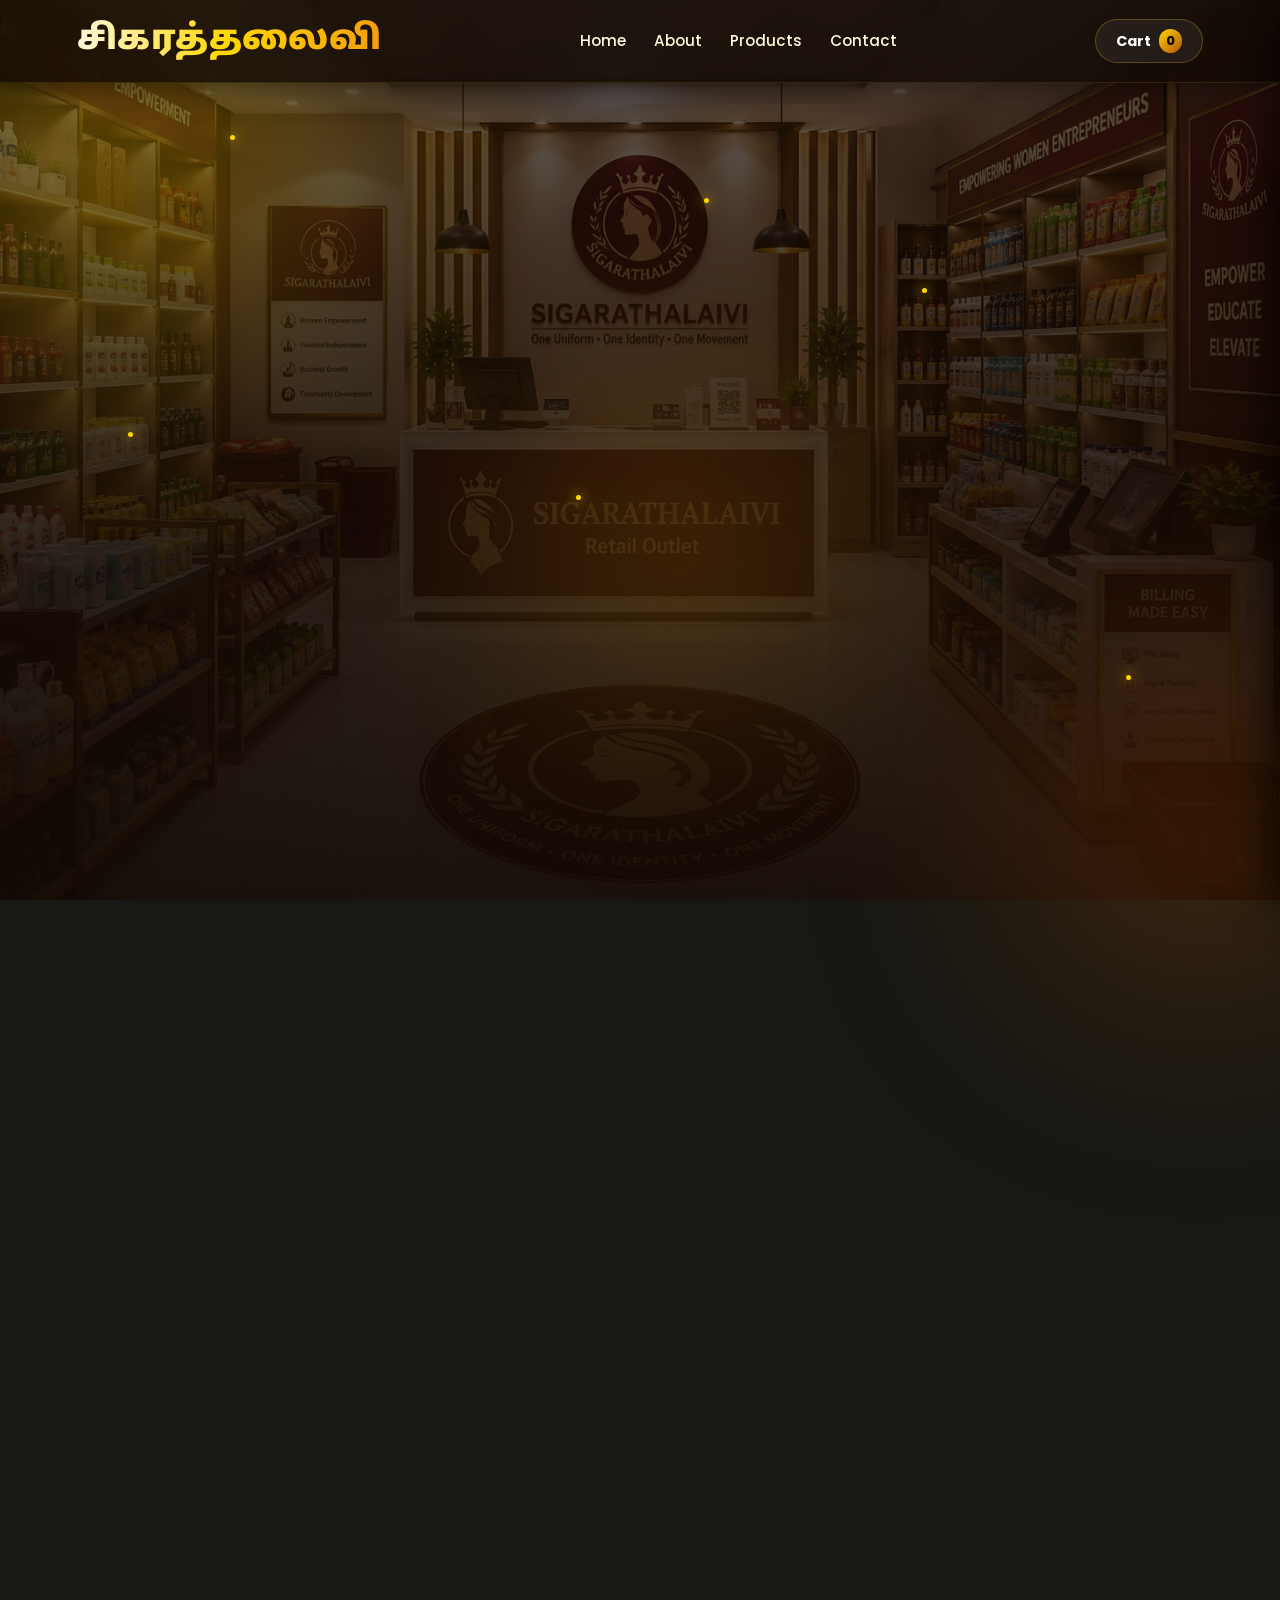
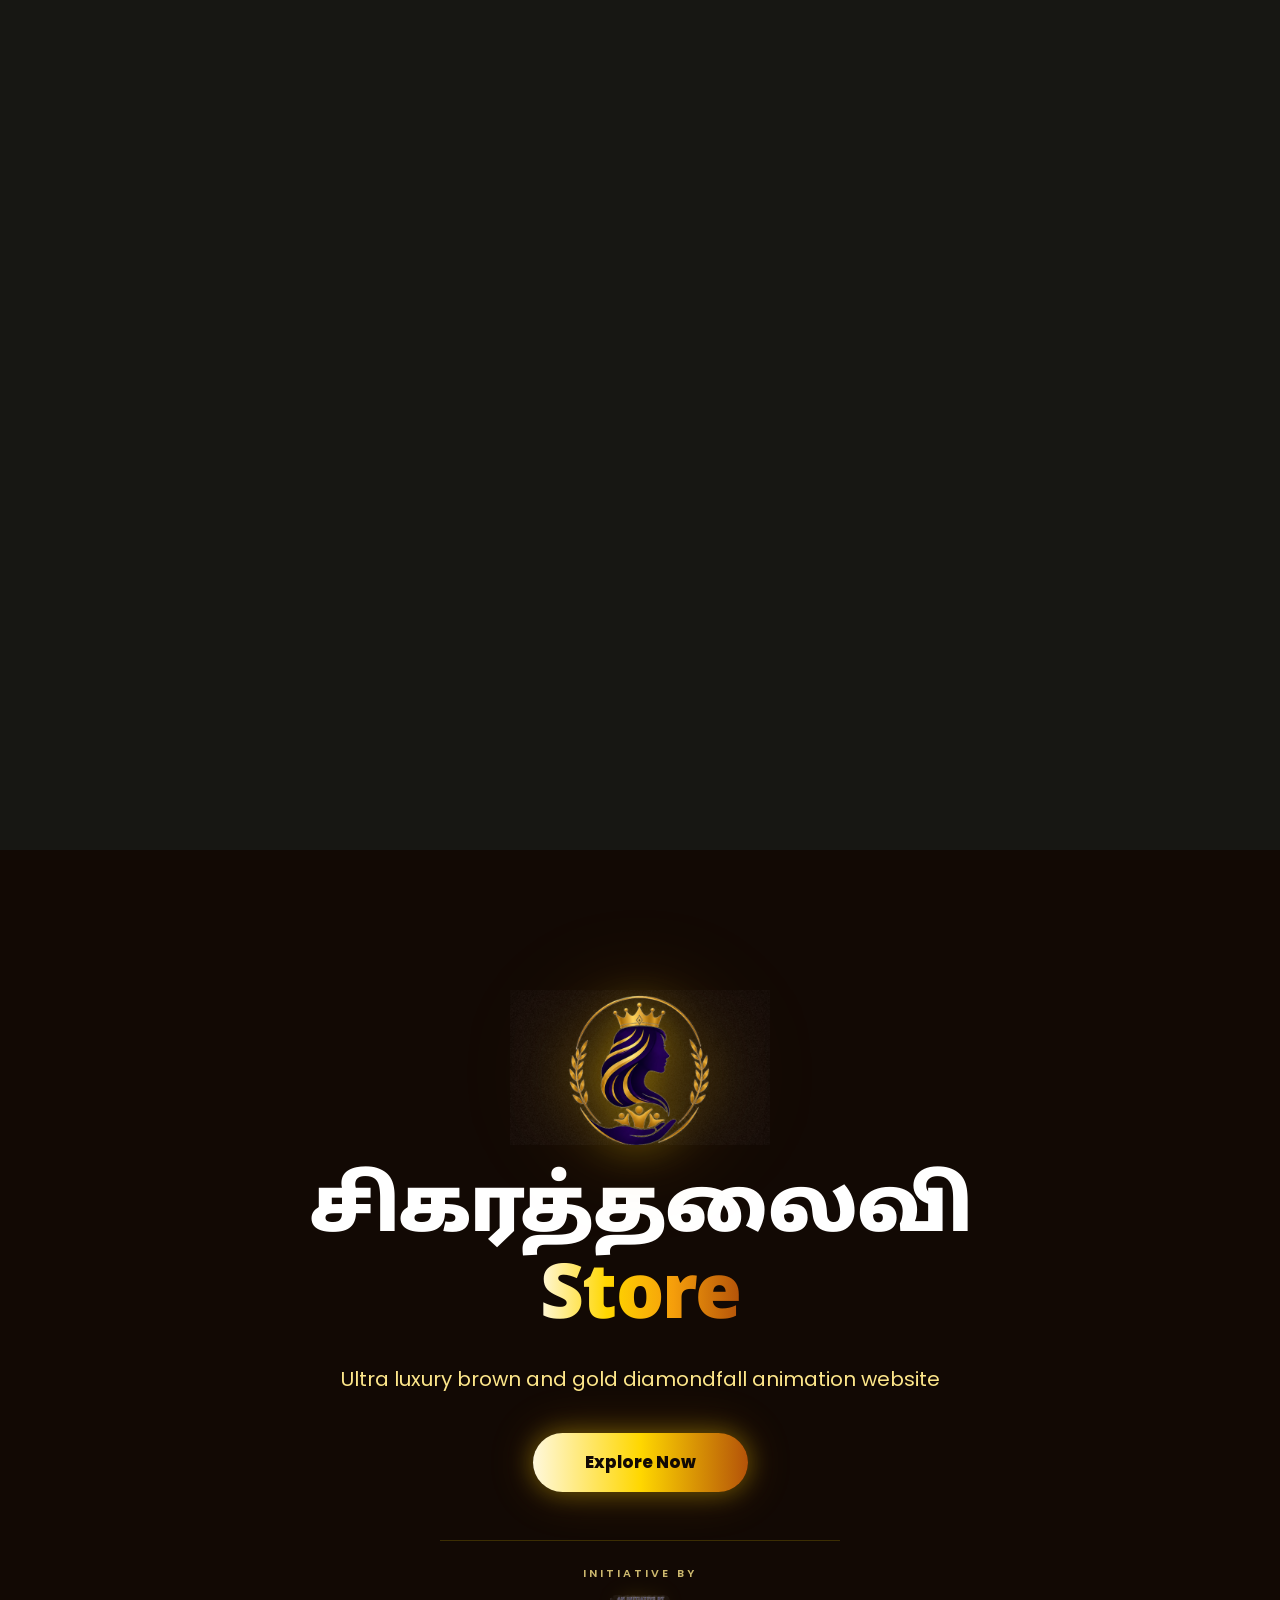
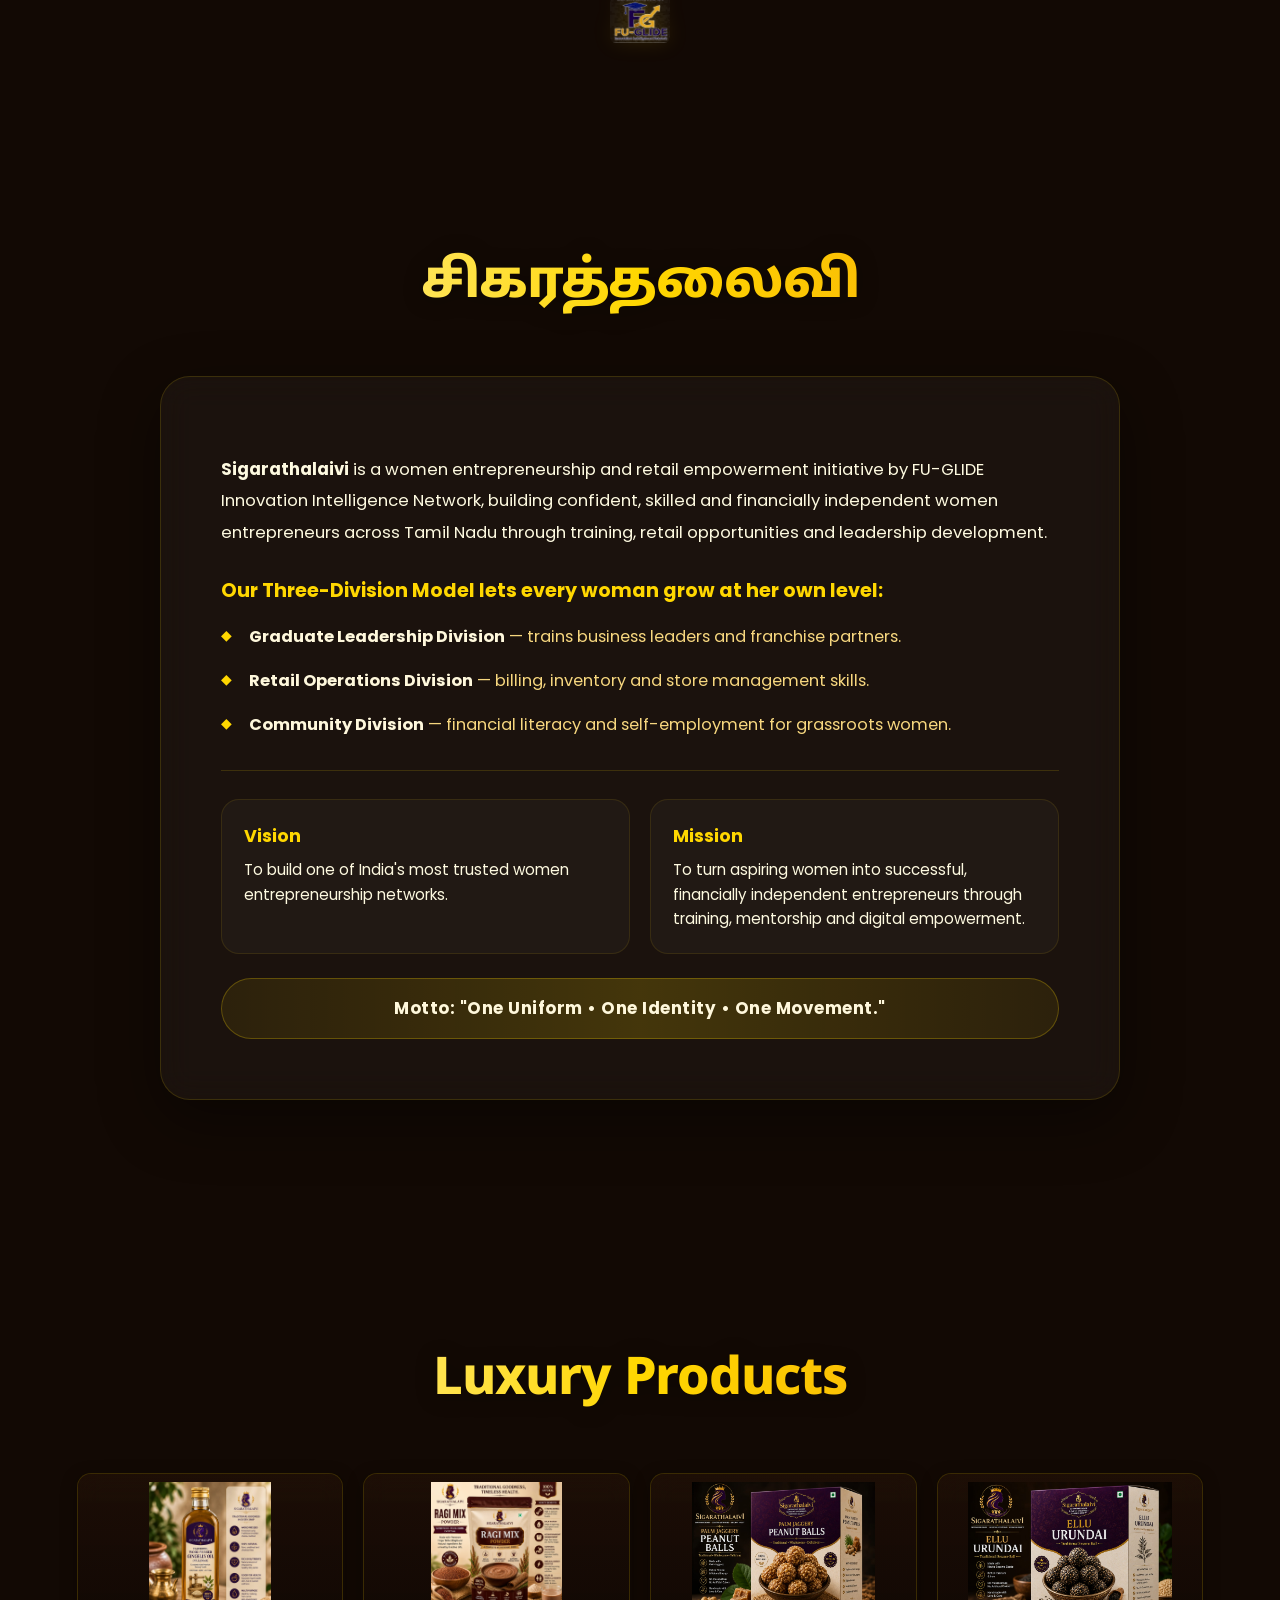
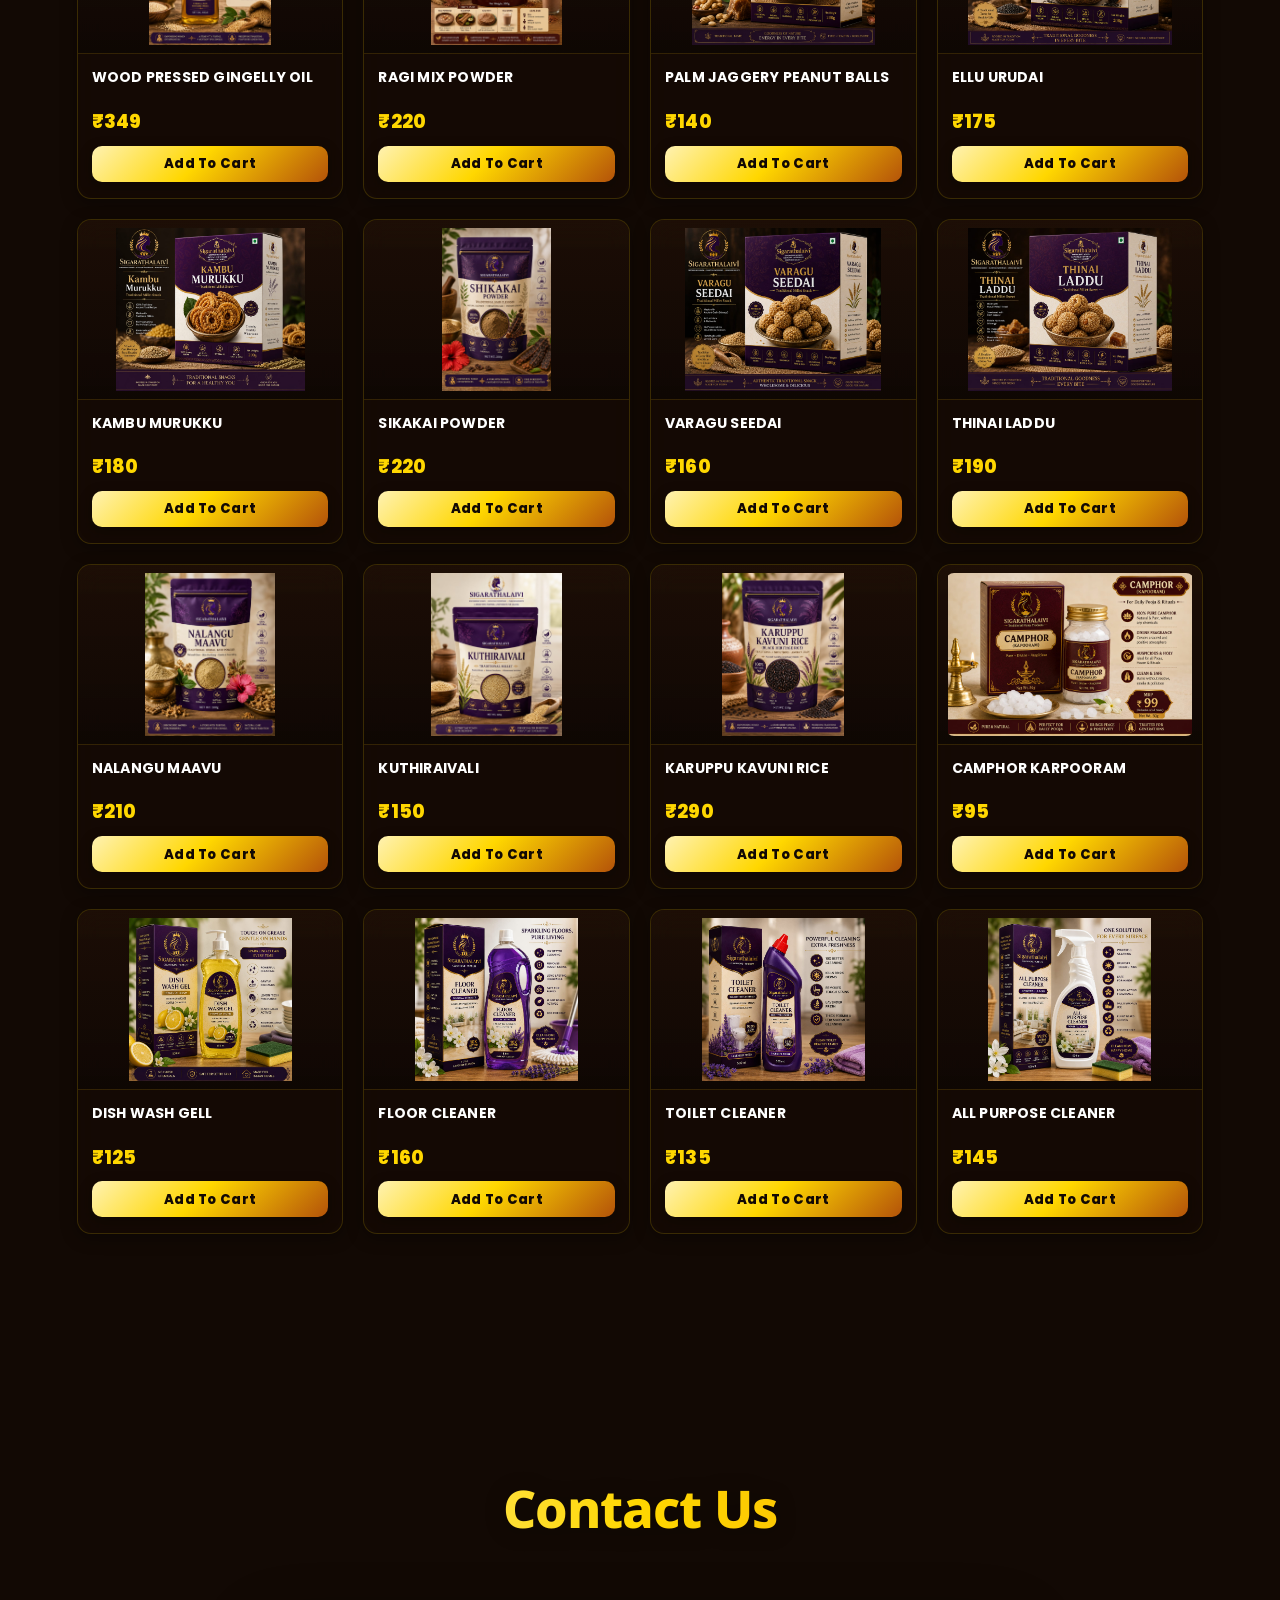
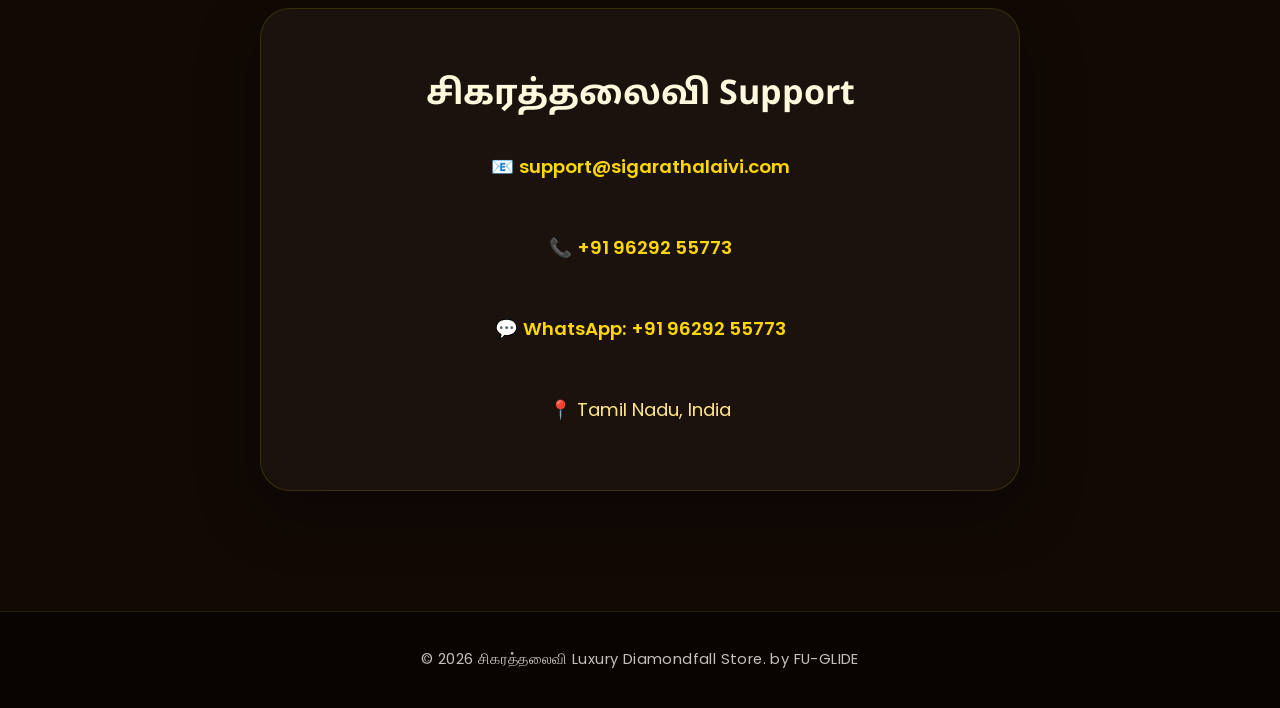
<file: index.html>
<!DOCTYPE html>
<html lang="en">
<head>
  <meta charset="UTF-8" />
  <meta name="viewport" content="width=device-width, initial-scale=1.0" />
  <meta name="theme-color" content="#120904" />
  <title>சிகரத்தலைவி — Luxury Diamondfall Store</title>

  <!-- Google Fonts for Luxury Diamondfall Store -->
  <link rel="preconnect" href="https://fonts.googleapis.com">
  <link rel="preconnect" href="https://fonts.gstatic.com" crossorigin>
  <link href="https://fonts.googleapis.com/css2?family=Noto+Sans+Tamil:wght@400;600;700;800;900&family=Poppins:wght@300;400;500;600;700;800;900&display=swap" rel="stylesheet">

  <style>
    /* =========================================================
       SHOP CUSTOMIZATION — update these variables first
       ========================================================= */
    :root {
      --shop-name: "SIGARATHALAIVI";
      --tagline: "A store with purpose. A movement for change.";
      --brand: #c9a227;
      --brand-dark: #3d1e6d;
      --ink: #24231f;
      --muted: #77756e;
      --paper: #f7f5f0;
      --surface: #ffffff;
      --dark: #171713;
      --hero-height: 450vh; /* Set to 400vh–500vh to tune scrub distance */
      --content-width: 1180px;
      --radius: 18px;
    }

    * { box-sizing: border-box; }
    html { scroll-behavior: smooth; }
    body {
      margin: 0;
      background: var(--paper);
      color: var(--ink);
      font-family: Inter, ui-sans-serif, system-ui, -apple-system, BlinkMacSystemFont, "Segoe UI", sans-serif;
      line-height: 1.6;
      -webkit-font-smoothing: antialiased;
    }
    img { display: block; max-width: 100%; }
    a { color: inherit; text-decoration: none; }
    button { font: inherit; }
    .container { width: min(var(--content-width), calc(100% - 40px)); margin-inline: auto; }

    /* Sticky scroll-scrub stage */
    .hero-track { height: var(--hero-height); position: relative; background: var(--dark); }
    .hero-sticky {
      position: sticky; top: 0; height: 100vh; height: 100svh;
      overflow: hidden; isolation: isolate; background: #171713;
    }
    .hero-canvas {
      position: absolute; inset: 0; width: 100%; height: 100%;
      z-index: -2;
      opacity: 0; transition: opacity .5s ease;
    }
    .hero-sticky.is-ready .hero-canvas { opacity: 1; }
    .hero-shade {
      position: absolute; inset: 0; z-index: -1; pointer-events: none;
      background: linear-gradient(90deg, rgba(13,13,11,.76), rgba(13,13,11,.25) 58%, rgba(13,13,11,.08)),
                  linear-gradient(0deg, rgba(13,13,11,.4), transparent 45%);
    }
    .hero-copy {
      position: absolute; left: max(7vw, calc((100vw - var(--content-width)) / 2));
      top: 50%; transform: translateY(-50%); width: min(650px, 82vw);
      color: white; pointer-events: none;
    }
    .eyebrow {
      display: inline-flex; align-items: center; gap: 10px; margin: 0 0 18px;
      color: var(--brand); font-size: .75rem; letter-spacing: .2em; text-transform: uppercase; font-weight: 700;
    }
    .eyebrow::before { content: ""; width: 28px; height: 1px; background: currentColor; }
    .hero-copy h1 {
      margin: 0; max-width: 760px; font-size: clamp(3rem, 8vw, 7.4rem);
      line-height: .96; letter-spacing: -.065em; font-weight: 650;
    }
    .hero-copy h1 span { color: var(--brand); }
    .hero-copy p { max-width: 440px; margin: 25px 0 0; color: rgba(255,255,255,.82); font-size: clamp(1rem, 1.6vw, 1.18rem); }
    .hero-topline {
      position: absolute; top: 28px; left: 0; right: 0; display: flex;
      justify-content: space-between; align-items: center; color: #fff; z-index: 2;
    }
    .brand-mark { font-size: .8rem; font-weight: 800; letter-spacing: .16em; }
    .top-note { color: rgba(255,255,255,.78); font-size: .75rem; letter-spacing: .1em; text-transform: uppercase; }
    .scroll-cue {
      position: absolute; bottom: 54px; left: 50%; transform: translateX(-50%);
      display: flex; align-items: center; gap: 12px; color: #fff;
      font-size: .72rem; letter-spacing: .16em; text-transform: uppercase;
      transition: opacity .35s ease, visibility .35s ease; white-space: nowrap;
    }
    .scroll-cue.is-hidden { opacity: 0; visibility: hidden; }
    .scroll-cue .arrow { animation: nudge 1.6s ease-in-out infinite; font-size: 1.1rem; }
    @keyframes nudge { 0%,100% { transform: translateY(0); } 50% { transform: translateY(6px); } }
    .progress-track { position: absolute; left: 0; right: 0; bottom: 0; height: 3px; background: rgba(255,255,255,.22); z-index: 5; }
    .progress-fill { width: 100%; height: 100%; background: var(--brand); transform: scaleX(0); transform-origin: left; }
    .loader {
      position: absolute; inset: 0; display: grid; place-items: center; z-index: 10;
      color: #fff; background: var(--dark); transition: opacity .4s ease, visibility .4s ease;
    }
    .loader-inner { display: grid; justify-items: center; gap: 14px; font-size: .75rem; letter-spacing: .16em; text-transform: uppercase; }
    .spinner { width: 28px; height: 28px; border: 1px solid rgba(255,255,255,.25); border-top-color: var(--brand); border-radius: 50%; animation: spin .8s linear infinite; }
    @keyframes spin { to { transform: rotate(360deg); } }
    .loader.is-hidden { opacity: 0; visibility: hidden; pointer-events: none; }
    .frame-error {
      display: none; position: absolute; inset: auto 20px 80px; z-index: 3; text-align: center;
      color: white; font-size: .85rem; background: rgba(0,0,0,.65); padding: 12px 16px; border-radius: 10px;
    }
    .hero-sticky.has-error .frame-error { display: block; }
    @media (prefers-reduced-motion: reduce) {
      *, *::before, *::after { scroll-behavior: auto !important; animation-duration: .01ms !important; transition-duration: .01ms !important; }
    }
  </style>

  <!-- Luxury Diamondfall Store Scoped Styles -->
  <link rel="stylesheet" href="site.css" />
</head>
<body>

  <!-- =========================================================
       FIXED NAVBAR (Remains fixed across entire experience)
       ========================================================= -->
  <nav class="sg-nav" id="sgNav">
    <div class="sg-nav-container">
      <a href="#heroTrack" class="sg-logo" aria-label="Sigarathalaivi Home">சிகரத்தலைவி</a>

      <ul class="sg-nav-links" id="sgNavLinks">
        <li><a href="#heroTrack">Home</a></li>
        <li><a href="#sg-about">About</a></li>
        <li><a href="#sg-products">Products</a></li>
        <li><a href="#sg-contact">Contact</a></li>
      </ul>

      <div class="sg-nav-actions">
        <button id="sgCartBtn" class="sg-cart-badge" type="button" aria-label="View shopping cart">
          Cart <span id="sgCartCount">0</span>
        </button>
      </div>

      <button class="sg-hamburger" id="sgHamburger" type="button" aria-label="Toggle navigation menu" aria-expanded="false">
        <span></span>
        <span></span>
        <span></span>
      </button>
    </div>
  </nav>

  <!-- =========================================================
       FRAME HERO ANIMATION (Section 1: Untouched scroll scrub)
       ========================================================= -->
  <section class="hero-track" id="heroTrack" aria-label="Shop frame tour">
    <div class="hero-sticky" id="heroSticky">
      <canvas class="hero-canvas" id="shopFrames" role="img" aria-label="Scroll-controlled tour of the shop"></canvas>
      <div class="hero-shade"></div>
      <div class="hero-topline container">
        <a class="brand-mark" href="#heroTrack" aria-label="Sigarathalaivi home">SIGARATHALAIVI</a>
        <span class="top-note">Premium Organic Snacks</span>
      </div>
      <div class="hero-copy">
        <p class="eyebrow">Welcome in</p>
        <h1>Snack <span>naturally.</span></h1>
        <p>Handpicked organic snacks, made with purpose, sold with a mission — empowering women, enriching society.</p>
      </div>
      <div class="scroll-cue" id="scrollCue"><span class="arrow">↓</span> Scroll to explore</div>
      <div class="progress-track" aria-hidden="true"><div class="progress-fill" id="progressFill"></div></div>
      <div class="loader" id="frameLoader" role="status" aria-live="polite">
        <div class="loader-inner"><span class="spinner"></span><span>Preparing your shop tour</span></div>
      </div>
      <div class="frame-error" id="frameError">The shop tour frames could not be loaded. Check the <strong>shop-tour-frames</strong> folder.</div>
    </div>
  </section>

  <!-- =========================================================
       MAIN SITE: SIGARATHALAIVI LUXURY STORE
       Lands immediately after the scroll animation
       ========================================================= -->
  <main id="site">

    <!-- ISOLATED LUXURY BACKGROUND (Active only when #site is in view) -->
    <div class="sg-ai-bg" id="sgAiBg" aria-hidden="true">
      <!-- 10 Luxury Falling Diamonds -->
      <div class="sg-diamond sg-d1"></div>
      <div class="sg-diamond sg-d2"></div>
      <div class="sg-diamond sg-d3"></div>
      <div class="sg-diamond sg-d4"></div>
      <div class="sg-diamond sg-d5"></div>
      <div class="sg-diamond sg-d6"></div>
      <div class="sg-diamond sg-d7"></div>
      <div class="sg-diamond sg-d8"></div>
      <div class="sg-diamond sg-d9"></div>
      <div class="sg-diamond sg-d10"></div>

      <!-- 6 Twinkling Sparkles -->
      <div class="sg-spark sg-sp1"></div>
      <div class="sg-spark sg-sp2"></div>
      <div class="sg-spark sg-sp3"></div>
      <div class="sg-spark sg-sp4"></div>
      <div class="sg-spark sg-sp5"></div>
      <div class="sg-spark sg-sp6"></div>

      <!-- 3 Ambient Glow Lights -->
      <div class="sg-glow sg-glow1"></div>
      <div class="sg-glow sg-glow2"></div>
      <div class="sg-glow sg-glow3"></div>
    </div>

    <!-- 1. HERO / INTRO -->
    <section class="sg-hero" id="sg-home">
      <div class="sg-hero-content">
        <img src="./image/logo.png" alt="சிகரத்தலைவி Logo" class="sg-hero-logo" onerror="this.src='./image/image.png'" loading="eager" />
        <h2 class="sg-hero-title">சிகரத்தலைவி <span class="sg-gold-text">Store</span></h2>
        <p class="sg-hero-tagline">Ultra luxury brown and gold diamondfall animation website</p>
        <a href="#sg-products" class="sg-hero-btn">Explore Now</a>

        <div class="sg-powered-by">
          <span>Initiative By</span>
          <img src="./image/fu-glide-logo.jpeg" alt="FU-GLIDE Logo" class="sg-fug-logo" onerror="this.src='./image/fug.jpeg'" loading="lazy" />
        </div>
      </div>
    </section>

    <!-- 2. ABOUT -->
    <section class="sg-about" id="sg-about">
      <div class="sg-container">
        <h2 class="sg-section-title">சிகரத்தலைவி</h2>
        <div class="sg-about-card">
          <p class="sg-about-text">
            <strong>Sigarathalaivi</strong> is a women entrepreneurship and retail empowerment initiative by FU-GLIDE Innovation Intelligence Network, building confident, skilled and financially independent women entrepreneurs across Tamil Nadu through training, retail opportunities and leadership development.
          </p>

          <p class="sg-divisions-title">Our Three-Division Model lets every woman grow at her own level:</p>
          <ul class="sg-divisions-list">
            <li><strong>Graduate Leadership Division</strong> — trains business leaders and franchise partners.</li>
            <li><strong>Retail Operations Division</strong> — billing, inventory and store management skills.</li>
            <li><strong>Community Division</strong> — financial literacy and self-employment for grassroots women.</li>
          </ul>

          <div class="sg-vm-grid">
            <div class="sg-vm-box">
              <h4>Vision</h4>
              <p>To build one of India's most trusted women entrepreneurship networks.</p>
            </div>
            <div class="sg-vm-box">
              <h4>Mission</h4>
              <p>To turn aspiring women into successful, financially independent entrepreneurs through training, mentorship and digital empowerment.</p>
            </div>
          </div>

          <div class="sg-motto-banner">
            Motto: "One Uniform • One Identity • One Movement."
          </div>
        </div>
      </div>
    </section>

    <!-- 3. PRODUCTS -->
    <section class="sg-products" id="sg-products">
      <div class="sg-container">
        <h2 class="sg-section-title">Luxury Products</h2>
        <div class="sg-product-grid">

          <!-- 1. WOOD PRESSED GINGELLY OIL -->
          <article class="sg-card">
            <div class="sg-card-img-wrap">
              <img src="./image/WOOD%20PRESSED%20GINGELLY%20OIL.jpeg" alt="WOOD PRESSED GINGELLY OIL" loading="lazy" onerror="this.src='./image/WOOD%20PRESSED%20%20GINGELLY%20OIL.jpeg'" />
            </div>
            <div class="sg-card-content">
              <h3>WOOD PRESSED GINGELLY OIL</h3>
              <p class="sg-price">₹349</p>
              <button class="sg-buy-btn" data-name="WOOD PRESSED GINGELLY OIL" data-price="349" type="button">Add To Cart</button>
            </div>
          </article>

          <!-- 2. RAGI MIX POWDER -->
          <article class="sg-card">
            <div class="sg-card-img-wrap">
              <img src="./image/RAGI%20MIX%20POWDER.jpeg" alt="RAGI MIX POWDER" loading="lazy" onerror="this.src='./image/image.png'" />
            </div>
            <div class="sg-card-content">
              <h3>RAGI MIX POWDER</h3>
              <p class="sg-price">₹220</p>
              <button class="sg-buy-btn" data-name="RAGI MIX POWDER" data-price="220" type="button">Add To Cart</button>
            </div>
          </article>

          <!-- 3. PALM JAGGERY PEANUT BALLS -->
          <article class="sg-card">
            <div class="sg-card-img-wrap">
              <img src="./image/PALM%20JAGGERY%20PEANUT%20BALLS.jpeg" alt="PALM JAGGERY PEANUT BALLS" loading="lazy" onerror="this.src='./image/PALM%20JAGGERY.jpeg'" />
            </div>
            <div class="sg-card-content">
              <h3>PALM JAGGERY PEANUT BALLS</h3>
              <p class="sg-price">₹140</p>
              <button class="sg-buy-btn" data-name="PALM JAGGERY PEANUT BALLS" data-price="140" type="button">Add To Cart</button>
            </div>
          </article>

          <!-- 4. ELLU URUDAI -->
          <article class="sg-card">
            <div class="sg-card-img-wrap">
              <img src="./image/ELLU%20URUDAI.jpeg" alt="ELLU URUDAI" loading="lazy" onerror="this.src='./image/image.png'" />
            </div>
            <div class="sg-card-content">
              <h3>ELLU URUDAI</h3>
              <p class="sg-price">₹175</p>
              <button class="sg-buy-btn" data-name="ELLU URUDAI" data-price="175" type="button">Add To Cart</button>
            </div>
          </article>

          <!-- 5. KAMBU MURUKKU -->
          <article class="sg-card">
            <div class="sg-card-img-wrap">
              <img src="./image/KAMBU%20MURUKKU.jpeg" alt="KAMBU MURUKKU" loading="lazy" onerror="this.src='./image/image.png'" />
            </div>
            <div class="sg-card-content">
              <h3>KAMBU MURUKKU</h3>
              <p class="sg-price">₹180</p>
              <button class="sg-buy-btn" data-name="KAMBU MURUKKU" data-price="180" type="button">Add To Cart</button>
            </div>
          </article>

          <!-- 6. SIKAKAI POWDER -->
          <article class="sg-card">
            <div class="sg-card-img-wrap">
              <img src="./image/SIKAKAI%20POWDER.jpeg" alt="SIKAKAI POWDER" loading="lazy" onerror="this.src='./image/image.png'" />
            </div>
            <div class="sg-card-content">
              <h3>SIKAKAI POWDER</h3>
              <p class="sg-price">₹220</p>
              <button class="sg-buy-btn" data-name="SIKAKAI POWDER" data-price="220" type="button">Add To Cart</button>
            </div>
          </article>

          <!-- 7. VARAGU SEEDAI -->
          <article class="sg-card">
            <div class="sg-card-img-wrap">
              <img src="./image/VARAGU%20SEEDAI.jpeg" alt="VARAGU SEEDAI" loading="lazy" onerror="this.src='./image/image.png'" />
            </div>
            <div class="sg-card-content">
              <h3>VARAGU SEEDAI</h3>
              <p class="sg-price">₹160</p>
              <button class="sg-buy-btn" data-name="VARAGU SEEDAI" data-price="160" type="button">Add To Cart</button>
            </div>
          </article>

          <!-- 8. THINAI LADDU -->
          <article class="sg-card">
            <div class="sg-card-img-wrap">
              <img src="./image/THINAI%20LADDU.jpeg" alt="THINAI LADDU" loading="lazy" onerror="this.src='./image/image.png'" />
            </div>
            <div class="sg-card-content">
              <h3>THINAI LADDU</h3>
              <p class="sg-price">₹190</p>
              <button class="sg-buy-btn" data-name="THINAI LADDU" data-price="190" type="button">Add To Cart</button>
            </div>
          </article>

          <!-- 9. NALANGU MAAVU -->
          <article class="sg-card">
            <div class="sg-card-img-wrap">
              <img src="./image/NALANGU%20MAAVU.jpeg" alt="NALANGU MAAVU" loading="lazy" onerror="this.src='./image/image.png'" />
            </div>
            <div class="sg-card-content">
              <h3>NALANGU MAAVU</h3>
              <p class="sg-price">₹210</p>
              <button class="sg-buy-btn" data-name="NALANGU MAAVU" data-price="210" type="button">Add To Cart</button>
            </div>
          </article>

          <!-- 10. KUTHIRAIVALI -->
          <article class="sg-card">
            <div class="sg-card-img-wrap">
              <img src="./image/KUTHIRAIVALI.jpeg" alt="KUTHIRAIVALI" loading="lazy" onerror="this.src='./image/image.png'" />
            </div>
            <div class="sg-card-content">
              <h3>KUTHIRAIVALI</h3>
              <p class="sg-price">₹150</p>
              <button class="sg-buy-btn" data-name="KUTHIRAIVALI" data-price="150" type="button">Add To Cart</button>
            </div>
          </article>

          <!-- 11. KARUPPU KAVUNI RICE -->
          <article class="sg-card">
            <div class="sg-card-img-wrap">
              <img src="./image/KARUPPU%20KAVUNI%20RICE.jpeg" alt="KARUPPU KAVUNI RICE" loading="lazy" onerror="this.src='./image/image.png'" />
            </div>
            <div class="sg-card-content">
              <h3>KARUPPU KAVUNI RICE</h3>
              <p class="sg-price">₹290</p>
              <button class="sg-buy-btn" data-name="KARUPPU KAVUNI RICE" data-price="290" type="button">Add To Cart</button>
            </div>
          </article>

          <!-- 12. CAMPHOR KARPOORAM -->
          <article class="sg-card">
            <div class="sg-card-img-wrap">
              <img src="./image/CAMPHOR%20KARPOORAM.jpeg" alt="CAMPHOR KARPOORAM" loading="lazy" onerror="this.src='./image/image.png'" />
            </div>
            <div class="sg-card-content">
              <h3>CAMPHOR KARPOORAM</h3>
              <p class="sg-price">₹95</p>
              <button class="sg-buy-btn" data-name="CAMPHOR KARPOORAM" data-price="95" type="button">Add To Cart</button>
            </div>
          </article>

          <!-- 13. DISH WASH GELL -->
          <article class="sg-card">
            <div class="sg-card-img-wrap">
              <img src="./image/DISH%20WASH%20GELL.jpeg" alt="DISH WASH GELL" loading="lazy" onerror="this.src='./image/image.png'" />
            </div>
            <div class="sg-card-content">
              <h3>DISH WASH GELL</h3>
              <p class="sg-price">₹125</p>
              <button class="sg-buy-btn" data-name="DISH WASH GELL" data-price="125" type="button">Add To Cart</button>
            </div>
          </article>

          <!-- 14. FLOOR CLEANER -->
          <article class="sg-card">
            <div class="sg-card-img-wrap">
              <img src="./image/FLOOR%20CLEANER.jpeg" alt="FLOOR CLEANER" loading="lazy" onerror="this.src='./image/image.png'" />
            </div>
            <div class="sg-card-content">
              <h3>FLOOR CLEANER</h3>
              <p class="sg-price">₹160</p>
              <button class="sg-buy-btn" data-name="FLOOR CLEANER" data-price="160" type="button">Add To Cart</button>
            </div>
          </article>

          <!-- 15. TOILET CLEANER -->
          <article class="sg-card">
            <div class="sg-card-img-wrap">
              <img src="./image/TOILET%20CLEANER.jpeg" alt="TOILET CLEANER" loading="lazy" onerror="this.src='./image/image.png'" />
            </div>
            <div class="sg-card-content">
              <h3>TOILET CLEANER</h3>
              <p class="sg-price">₹135</p>
              <button class="sg-buy-btn" data-name="TOILET CLEANER" data-price="135" type="button">Add To Cart</button>
            </div>
          </article>

          <!-- 16. ALL PURPOSE CLEANER -->
          <article class="sg-card">
            <div class="sg-card-img-wrap">
              <img src="./image/ALL%20PURPOSE%20CLEANER.jpeg" alt="ALL PURPOSE CLEANER" loading="lazy" onerror="this.src='./image/image.png'" />
            </div>
            <div class="sg-card-content">
              <h3>ALL PURPOSE CLEANER</h3>
              <p class="sg-price">₹145</p>
              <button class="sg-buy-btn" data-name="ALL PURPOSE CLEANER" data-price="145" type="button">Add To Cart</button>
            </div>
          </article>

        </div>
      </div>
    </section>

    <!-- 4. CONTACT -->
    <section class="sg-contact" id="sg-contact">
      <div class="sg-container">
        <h2 class="sg-section-title">Contact Us</h2>
        <div class="sg-contact-card">
          <h3 class="sg-contact-sub">சிகரத்தலைவி Support</h3>
          <p class="sg-contact-info">
            📧 <a href="mailto:support@sigarathalaivi.com">support@sigarathalaivi.com</a>
            <br><br>
            📞 <a href="tel:+919629255773">+91 96292 55773</a>
            <br><br>
            💬 <a href="https://wa.me/919629255773" target="_blank" rel="noopener">WhatsApp: +91 96292 55773</a>
            <br><br>
            📍 Tamil Nadu, India
          </p>
        </div>
      </div>
    </section>

    <!-- 5. FOOTER -->
    <footer class="sg-footer">
      <div class="sg-footer-content">
        <p>© 2026 சிகரத்தலைவி Luxury Diamondfall Store. by FU-GLIDE</p>
      </div>
    </footer>

    <!-- CART MODAL / DRAWER -->
    <div class="sg-cart-overlay" id="sgCartOverlay" aria-hidden="true"></div>
    <aside class="sg-cart-drawer" id="sgCartDrawer" aria-label="Shopping Cart">
      <div class="sg-cart-header">
        <h3>Shopping Cart</h3>
        <button class="sg-cart-close" id="sgCartClose" aria-label="Close cart">&times;</button>
      </div>

      <div class="sg-cart-body">
        <div class="sg-cart-items" id="sgCartItems">
          <div class="sg-cart-empty">Your luxury cart is currently empty.</div>
        </div>

        <form class="sg-checkout-form" id="sgCheckoutForm" onsubmit="return false;">
          <h4>Delivery & Customer Info</h4>
          <div class="sg-form-group">
            <label for="sgCustomerName">Customer Name *</label>
            <input type="text" id="sgCustomerName" placeholder="Enter your full name" required autocomplete="name" />
          </div>
          <div class="sg-form-group">
            <label for="sgCustomerPhone">Phone Number *</label>
            <input type="tel" id="sgCustomerPhone" placeholder="Enter 10-digit mobile number" required autocomplete="tel" />
          </div>
          <div class="sg-form-group">
            <label for="sgCustomerAddress">Delivery Address *</label>
            <textarea id="sgCustomerAddress" rows="3" placeholder="Enter street, city, pincode" required autocomplete="street-address"></textarea>
          </div>
        </form>
      </div>

      <div class="sg-cart-footer">
        <div class="sg-cart-total-row">
          <span>Total:</span>
          <strong id="sgCartTotalAmount">₹0</strong>
        </div>
        <button class="sg-buy-btn" id="sgWhatsappOrderBtn" type="button">Order via WhatsApp & Checkout ↗</button>
      </div>
    </aside>

    <!-- THANK YOU / ORDER CONFIRMATION POPUP MODAL -->
    <div class="sg-popup-overlay" id="sgPopupOverlay" aria-hidden="true">
      <div class="sg-popup-modal" role="dialog" aria-modal="true" aria-labelledby="sgPopupTitle">
        <button class="sg-popup-close" id="sgPopupClose" aria-label="Close confirmation">&times;</button>
        <div class="sg-popup-icon">✓</div>
        <h3 id="sgPopupTitle" class="sg-popup-title">நன்றி! Order Placed Successfully</h3>
        <p class="sg-popup-subtitle">Thank you for ordering with <strong>சிகரத்தலைவி Luxury Store</strong></p>
        
        <div class="sg-popup-order-id" id="sgPopupOrderId">Order ID: #SGT-000000</div>

        <div class="sg-popup-details">
          <div class="sg-popup-section">
            <h4>Order Summary & Customer Details</h4>
            <p><strong>Order Date & Time:</strong> <span id="sgPopupDateTime">-</span></p>
            <p><strong>Customer Name:</strong> <span id="sgPopupName">-</span></p>
            <p><strong>Phone Number:</strong> <span id="sgPopupPhone">-</span></p>
            <p><strong>Delivery Address:</strong> <span id="sgPopupAddress">-</span></p>
          </div>

          <div class="sg-popup-section">
            <h4>Ordered Items</h4>
            <div class="sg-popup-items-list" id="sgPopupItemsList"></div>
            <div class="sg-popup-total-row">
              <span>Grand Total:</span>
              <strong id="sgPopupTotal">₹0</strong>
            </div>
          </div>
        </div>

        <div class="sg-popup-thanks-note">
          <p>🌟 <strong>Thank you for your order!</strong> Your order has been registered and forwarded to our WhatsApp support team . Your items will be carefully packed and delivered to your address across Tamil Nadu.</p>
        </div>

        <button class="sg-buy-btn sg-popup-btn" id="sgPopupDoneBtn" type="button">Continue Shopping</button>
      </div>
    </div>

    <!-- TOAST NOTIFICATION -->
    <div class="sg-toast" id="sgToast" role="status" aria-live="polite"></div>

  </main>

  <!-- =========================================================
       SCROLL FRAME SCRUBBING SCRIPT (Untouched)
       ========================================================= -->
  <script>
    /* =========================================================
       SCROLL FRAME SCRUBBING
       Scroll progress through the tall wrapper maps to a frame
       in the shop-tour-frames image sequence.
       ========================================================= */
    (() => {
      const track = document.getElementById('heroTrack');
      const sticky = document.getElementById('heroSticky');
      const canvas = document.getElementById('shopFrames');
      const context = canvas.getContext('2d');
      const loader = document.getElementById('frameLoader');
      const errorBox = document.getElementById('frameError');
      const progressFill = document.getElementById('progressFill');
      const scrollCue = document.getElementById('scrollCue');

      const frameCount = 240;
      const frames = new Array(frameCount);
      let targetFrame = 0;
      let rafId = 0;
      let hasScrolled = false;

      function clamp(value, min, max) {
        return Math.min(max, Math.max(min, value));
      }

      function drawFrame(frameIndex) {
        const image = frames[frameIndex];
        if (!image || !image.complete || !image.naturalWidth) return;

        const pixelRatio = window.devicePixelRatio || 1;
        const canvasWidth = Math.round(canvas.clientWidth * pixelRatio);
        const canvasHeight = Math.round(canvas.clientHeight * pixelRatio);
        if (canvas.width !== canvasWidth || canvas.height !== canvasHeight) {
          canvas.width = canvasWidth;
          canvas.height = canvasHeight;
        }

        const scale = Math.max(canvasWidth / image.naturalWidth, canvasHeight / image.naturalHeight);
        const drawWidth = image.naturalWidth * scale;
        const drawHeight = image.naturalHeight * scale;
        context.clearRect(0, 0, canvasWidth, canvasHeight);
        context.drawImage(image, (canvasWidth - drawWidth) / 2, (canvasHeight - drawHeight) / 2, drawWidth, drawHeight);
      }

      function getScrollProgress() {
        const rect = track.getBoundingClientRect();
        const scrollableDistance = Math.max(1, track.offsetHeight - sticky.clientHeight);
        return clamp(-rect.top / scrollableDistance, 0, 1);
      }

      function updateTargetFromScroll() {
        if (rafId) return;
        rafId = requestAnimationFrame(renderFrame);
      }

      function renderFrame() {
        rafId = 0;
        const progress = getScrollProgress();
        targetFrame = Math.round(progress * (frameCount - 1));
        progressFill.style.transform = `scaleX(${progress})`;

        if (!hasScrolled && (window.scrollY > 5 || progress > 0.002)) {
          hasScrolled = true;
          scrollCue.classList.add('is-hidden');
        }

        drawFrame(targetFrame);
      }

      function loadFrame(index) {
        const image = new Image();
        frames[index] = image;
        image.onload = () => {
          if (index === 0) {
            drawFrame(targetFrame);
            sticky.classList.add('is-ready');
            loader.classList.add('is-hidden');
            updateTargetFromScroll();
          } else if (index === targetFrame) {
            drawFrame(index);
          }
        };
        image.onerror = () => {
          if (index === 0) {
            loader.classList.add('is-hidden');
            sticky.classList.add('has-error');
            errorBox.style.display = 'block';
          }
        };
        image.src = `./shop-tour-frames/frame_${String(index + 1).padStart(4, '0')}.jpg`;
      }

      for (let index = 0; index < frameCount; index += 1) loadFrame(index);

      window.addEventListener('scroll', updateTargetFromScroll, { passive: true });
      window.addEventListener('resize', () => {
        drawFrame(targetFrame);
        updateTargetFromScroll();
      }, { passive: true });

      // If the browser restores this page at a previous scroll position.
      window.addEventListener('pageshow', updateTargetFromScroll);

      /* Keep the progress bar accurate if the user scrolls before frames load. */
      window.addEventListener('orientationchange', () => setTimeout(updateTargetFromScroll, 150));
    })();
  </script>

  <!-- Luxury Diamondfall Store Scoped Logic -->
  <script src="site.js"></script>

</body>
</html>
</file>
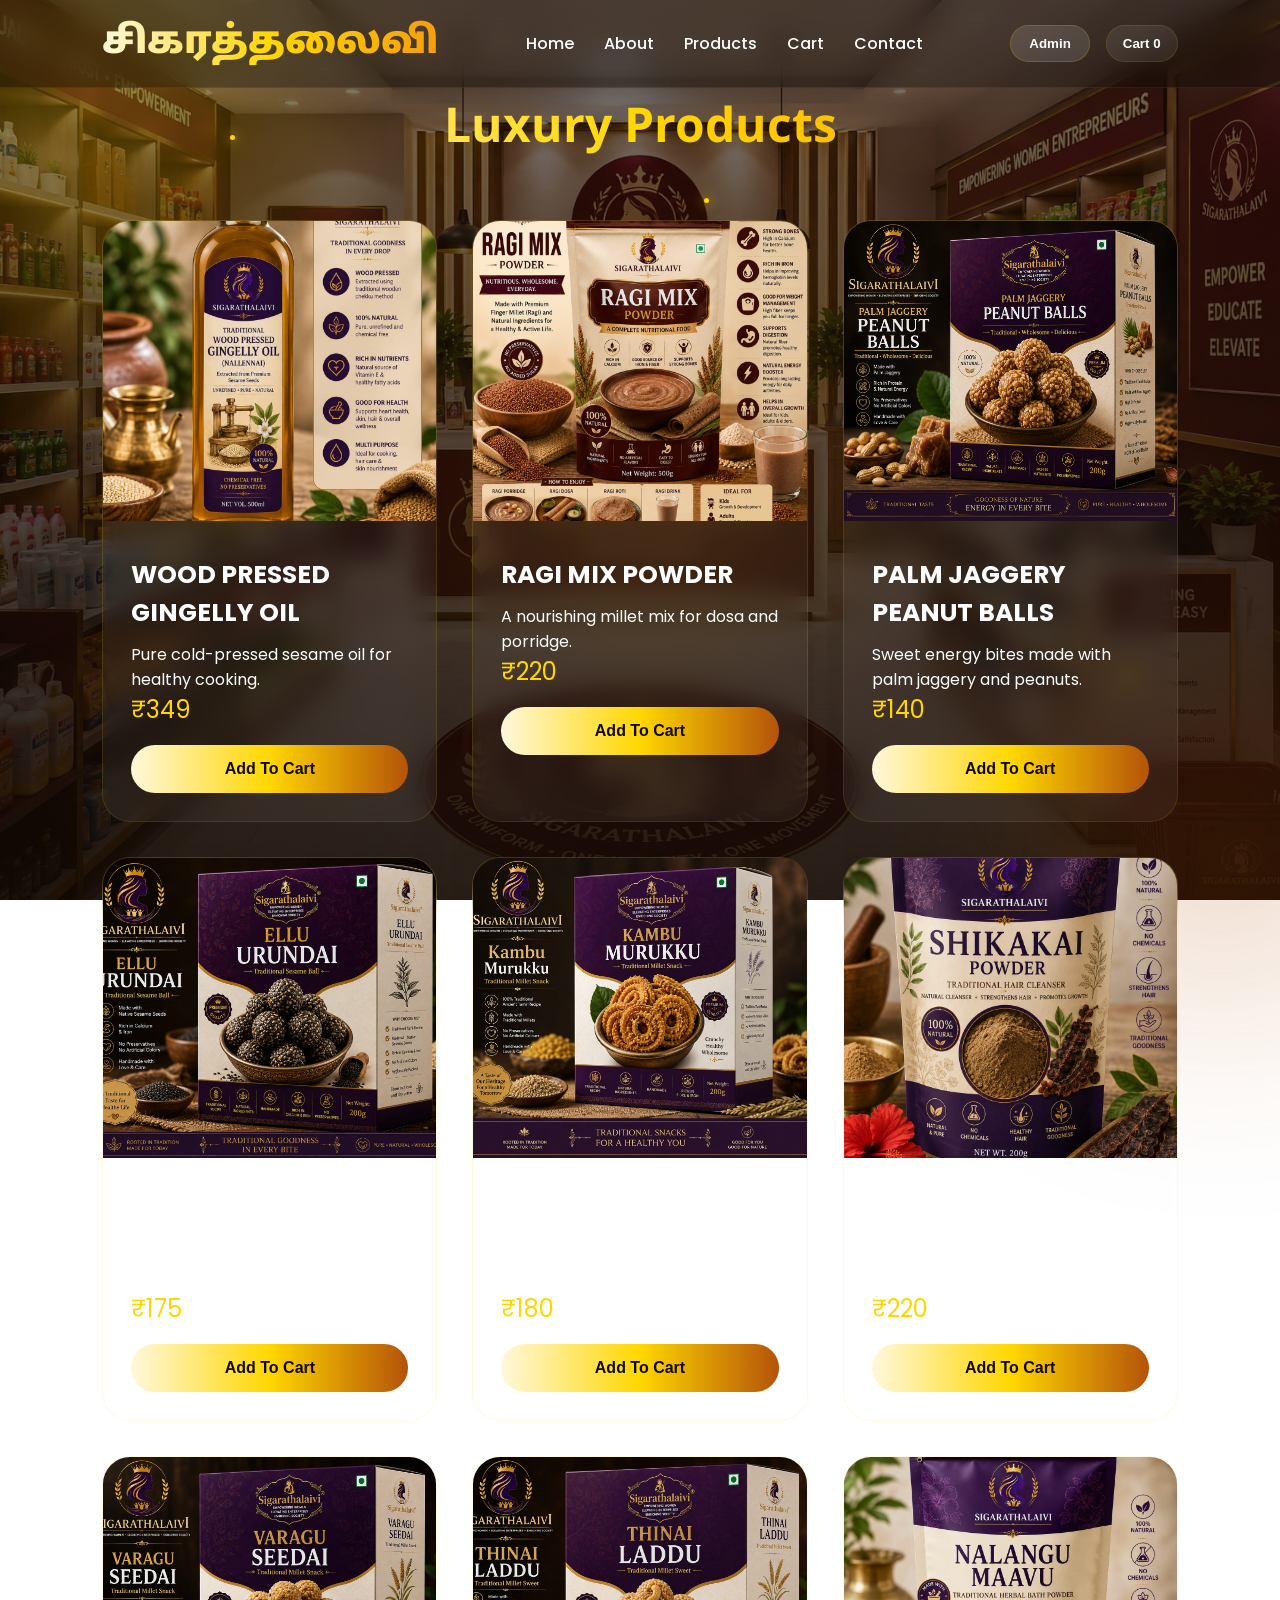
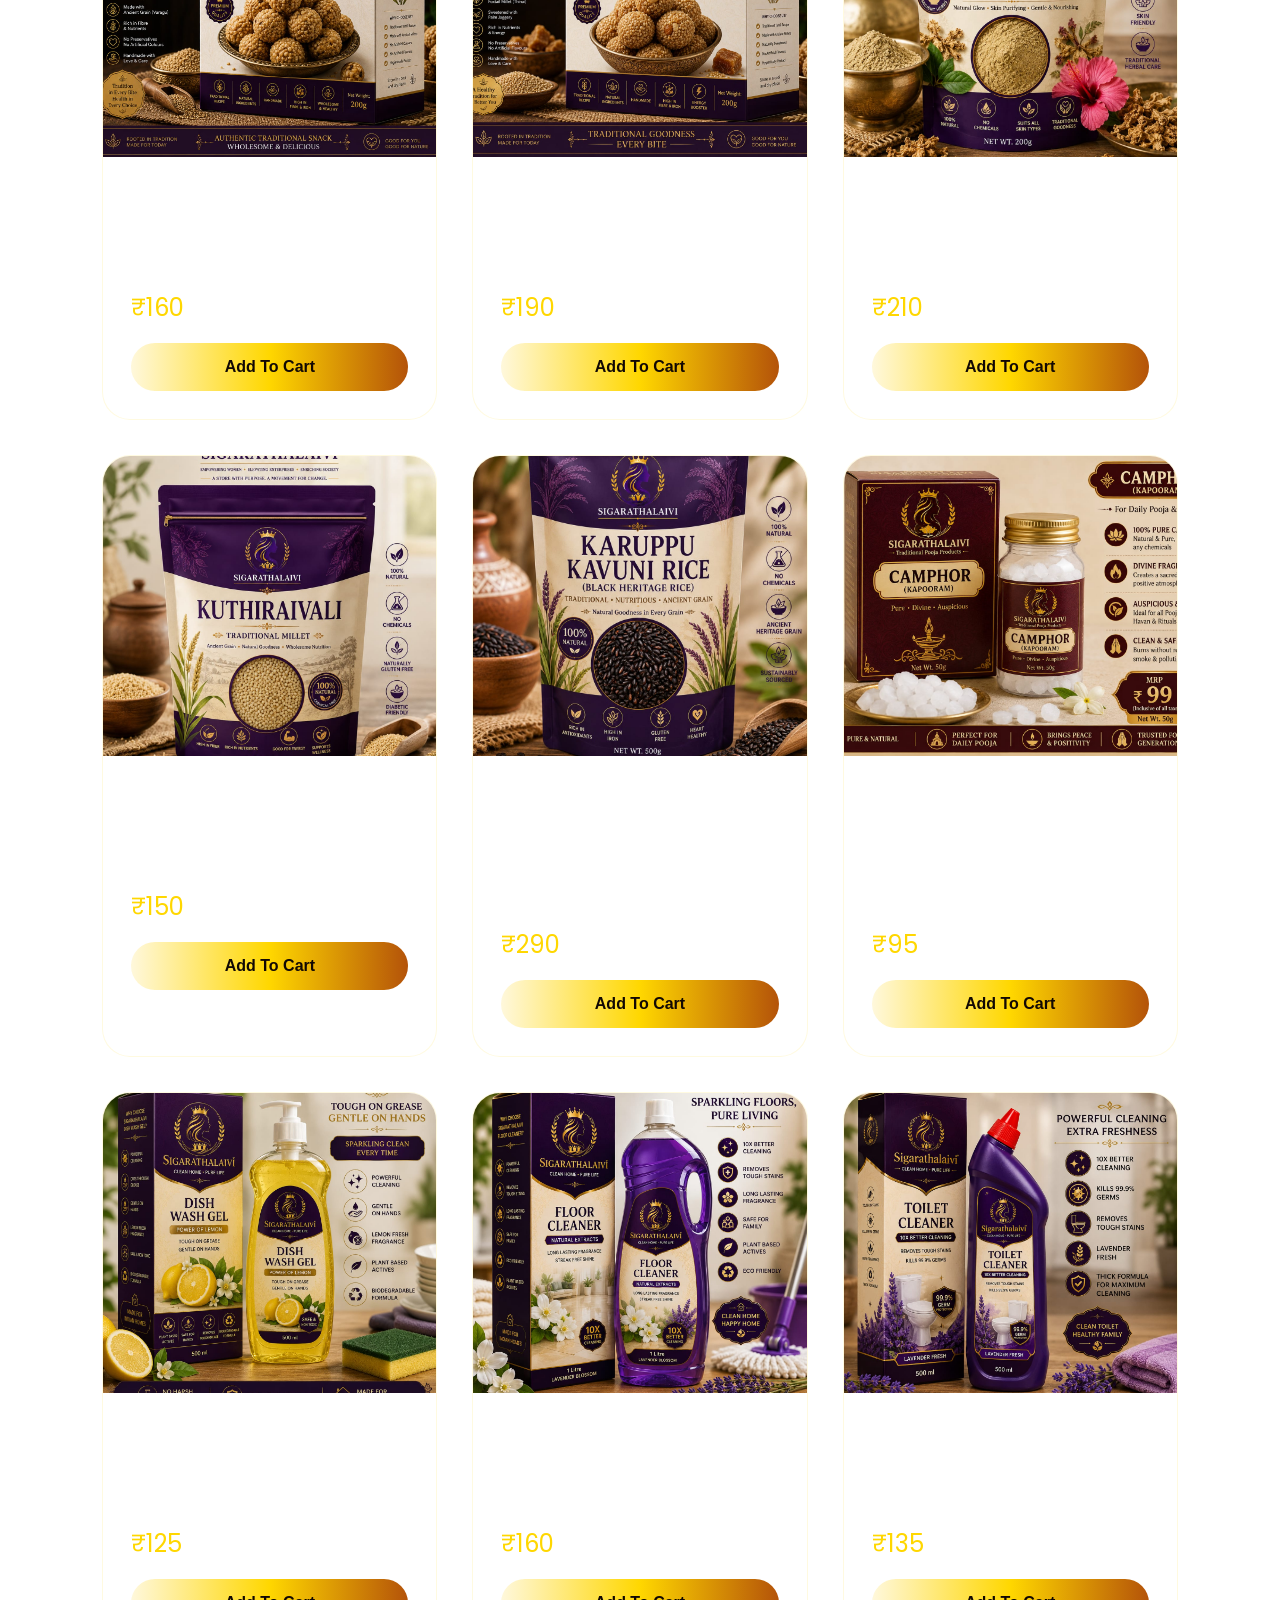
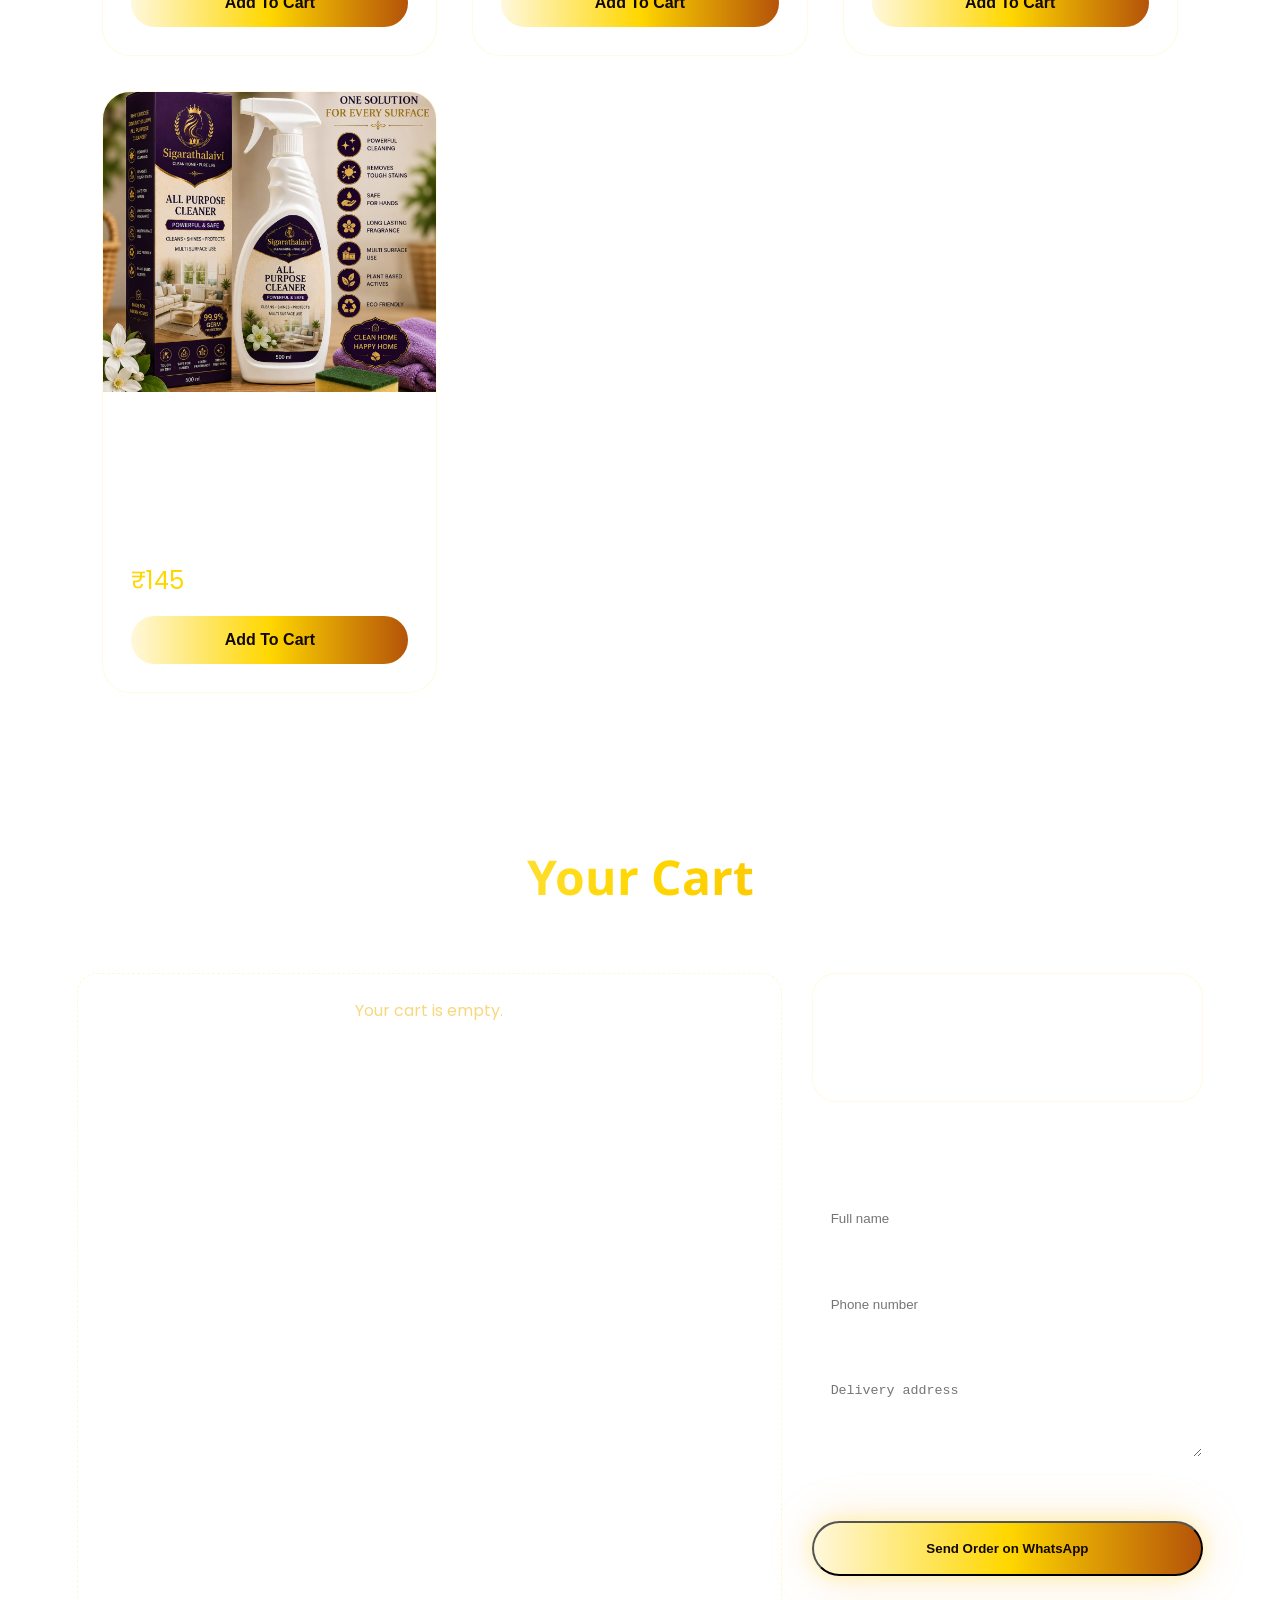
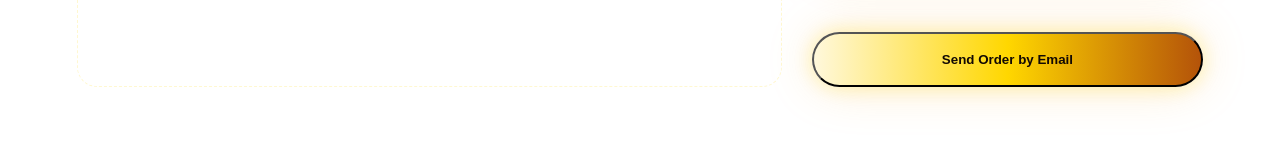
<file: product.html>
<!DOCTYPE html>
<html lang="en">
<head>
    <meta charset="UTF-8">
    <meta name="viewport" content="width=device-width, initial-scale=1.0">

    <title>சிகரத்தலைவி Luxury Diamondfall Store</title>
    <link rel="stylesheet" href="style.css">
    <link rel="icon" href="app-icon.svg" type="image/svg+xml">
    <link rel="manifest" href="manifest.json">
    <meta name="theme-color" content="#b45309">
    <link
        href="https://fonts.googleapis.com/css2?family=Noto+Sans+Tamil:wght@400;700;900&family=Poppins:wght@300;400;500;600;700;800&display=swap"
        rel="stylesheet">
</head>
<body>
        <div class="ai-bg">

        <div class="diamond d1"></div>
        <div class="diamond d2"></div>
        <div class="diamond d3"></div>
        <div class="diamond d4"></div>
        <div class="diamond d5"></div>
        <div class="diamond d6"></div>
        <div class="diamond d7"></div>
        <div class="diamond d8"></div>
        <div class="diamond d9"></div>
        <div class="diamond d10"></div>

        <div class="spark sp1"></div>
        <div class="spark sp2"></div>
        <div class="spark sp3"></div>
        <div class="spark sp4"></div>
        <div class="spark sp5"></div>
        <div class="spark sp6"></div>

        <div class="glow glow1"></div>
        <div class="glow glow2"></div>
        <div class="glow glow3"></div>

    </div>

    <!-- NAVBAR -->

    <nav>

        <div class="logo">சிகரத்தலைவி</div>

        <ul id="navLinks">
            <li><a href="./index.html#home">Home</a></li>
            <li><a href="./index.html#About">About</a></li>
            <li><a href="./product.html#products">Products</a></li>
            <li><a href="./product.html#cart">Cart</a></li>
            <li><a href="./index.html#contact">Contact</a></li>
        </ul>

        <div class="nav-actions">
            <button id="adminAccessBtn" class="link-btn">Admin</button>
            <button id="viewCartBtn" class="cart-badge" type="button">Cart <span id="cartCount">0</span></button>
        </div>

        <div class="hamburger" id="hamburger">
            <span></span>
            <span></span>
            <span></span>
        </div>

    </nav>
<section id="products">

        <h2 class="section-title">Luxury Products</h2>

        <div id="productGrid" class="products"></div>

    </section>

    <section id="cart" class="cart-section">
      <h2 class="section-title">Your Cart</h2>
      <div class="cart-wrapper">
        <div id="cartItemsContainer" class="cart-items"></div>
        <div class="cart-summary">
          <div class="summary-card">
            <h3>Order Summary</h3>
            <p>Total items: <span id="cartTotalItems">0</span></p>
            <p>Order total: <strong id="cartTotalAmount">₹0</strong></p>
          </div>
          <form id="orderForm" class="order-form">
            <h3>Shipping Details</h3>
            <label>Name<input id="orderName" type="text" placeholder="Full name" required></label>
            <label>Phone<input id="orderPhone" type="tel" placeholder="Phone number" required></label>
            <label>Address<textarea id="orderAddress" rows="4" placeholder="Delivery address" required></textarea></label>
            <button type="button" id="sendWhatsappBtn" class="hero-btn">Send Order on WhatsApp</button>
            <button type="button" id="sendEmailBtn" class="hero-btn">Send Order by Email</button>
          </form>
        </div>
      </div>
    </section>

    <script src="script.js"></script>
</body>
</html>
</file>
<file: site.css>
/* =========================================================
   SIGARATHALAIVI LUXURY DIAMONDFALL STORE — SITE CSS
   All styles scoped under #site and .sg-* prefixes
   ========================================================= */

/* Typography imports if not loaded in head */
@import url('https://fonts.googleapis.com/css2?family=Noto+Sans+Tamil:wght@400;600;700;800;900&family=Poppins:wght@300;400;500;600;700;800;900&display=swap');

/* =========================================================
   FIXED NAVBAR (Scoped with .sg-nav)
   ========================================================= */
.sg-nav {
  position: fixed;
  top: 0;
  left: 0;
  width: 100%;
  padding: 14px 6%;
  display: flex;
  justify-content: space-between;
  align-items: center;
  background: rgba(18, 9, 4, 0.82);
  backdrop-filter: blur(18px);
  -webkit-backdrop-filter: blur(18px);
  z-index: 1000;
  border-bottom: 1px solid rgba(255, 215, 0, 0.12);
  box-shadow: 0 4px 30px rgba(0, 0, 0, 0.5);
  transition: background 0.3s ease, padding 0.3s ease;
}

.sg-nav-container {
  width: 100%;
  max-width: 1280px;
  margin: 0 auto;
  display: flex;
  justify-content: space-between;
  align-items: center;
}

.sg-logo {
  font-size: clamp(24px, 3.2vw, 34px);
  font-weight: 900;
  font-family: 'Noto Sans Tamil', sans-serif;
  background: linear-gradient(to right, #fff8dc, #ffd700, #f59e0b);
  -webkit-background-clip: text;
  -webkit-text-fill-color: transparent;
  text-decoration: none;
  letter-spacing: 0.5px;
  display: inline-block;
  cursor: pointer;
  transition: filter 0.3s ease;
}

.sg-logo:hover {
  filter: drop-shadow(0 0 12px rgba(255, 215, 0, 0.6));
}

.sg-nav-links {
  display: flex;
  gap: 28px;
  list-style: none;
  margin: 0;
  padding: 0;
  align-items: center;
}

.sg-nav-links li a {
  text-decoration: none;
  color: #fefae0;
  font-family: 'Poppins', sans-serif;
  font-size: 0.95rem;
  font-weight: 500;
  transition: color 0.3s ease, transform 0.2s ease;
  position: relative;
  padding: 4px 0;
}

.sg-nav-links li a::after {
  content: '';
  position: absolute;
  bottom: 0;
  left: 0;
  width: 0;
  height: 2px;
  background: linear-gradient(to right, #fff8dc, #ffd700);
  transition: width 0.3s ease;
  border-radius: 2px;
}

.sg-nav-links li a:hover {
  color: #ffd700;
}

.sg-nav-links li a:hover::after {
  width: 100%;
}

.sg-nav-actions {
  display: flex;
  gap: 14px;
  align-items: center;
}

.sg-cart-badge {
  background: rgba(255, 255, 255, 0.08);
  padding: 9px 20px;
  border-radius: 999px;
  border: 1px solid rgba(255, 215, 0, 0.24);
  color: #fff;
  font-family: 'Poppins', sans-serif;
  font-size: 0.9rem;
  font-weight: 700;
  cursor: pointer;
  display: inline-flex;
  align-items: center;
  gap: 8px;
  transition: all 0.3s ease;
  backdrop-filter: blur(10px);
}

.sg-cart-badge span {
  background: linear-gradient(135deg, #ffd700, #b45309);
  color: #120904;
  font-size: 0.78rem;
  font-weight: 800;
  padding: 2px 7px;
  border-radius: 999px;
}

.sg-cart-badge:hover {
  background: rgba(255, 215, 0, 0.18);
  border-color: rgba(255, 215, 0, 0.5);
  box-shadow: 0 0 20px rgba(255, 215, 0, 0.3);
  transform: translateY(-1px);
}

/* Hamburger menu button */
.sg-hamburger {
  display: none;
  flex-direction: column;
  justify-content: space-between;
  width: 30px;
  height: 22px;
  cursor: pointer;
  z-index: 1100;
  background: transparent;
  border: none;
  padding: 0;
}

.sg-hamburger span {
  display: block;
  height: 3px;
  width: 100%;
  border-radius: 3px;
  background: linear-gradient(to right, #fff8dc, #ffd700, #f59e0b);
  transition: transform 0.35s ease, opacity 0.35s ease;
}

.sg-hamburger.active span:nth-child(1) {
  transform: translateY(9.5px) rotate(45deg);
}

.sg-hamburger.active span:nth-child(2) {
  opacity: 0;
}

.sg-hamburger.active span:nth-child(3) {
  transform: translateY(-9.5px) rotate(-45deg);
}

/* =========================================================
   MAIN SITE CONTAINER (#site)
   ========================================================= */
#site {
  position: relative;
  width: 100%;
  min-height: 100vh;
  background-color: #120904;
  color: #ffffff;
  font-family: 'Poppins', sans-serif;
  overflow: hidden;
  box-sizing: border-box;
}

#site * {
  box-sizing: border-box;
}

/* =========================================================
   ISOLATED DIAMONDFALL & GLOW BACKGROUND
   Visible only when #site is intersecting
   ========================================================= */
.sg-ai-bg {
  position: fixed;
  top: 0;
  left: 0;
  width: 100%;
  height: 100%;
  z-index: 0;
  pointer-events: none;
  opacity: 0;
  visibility: hidden;
  transition: opacity 0.6s cubic-bezier(0.16, 1, 0.3, 1), visibility 0.6s;
  background-image: url('./image/background-for-home.jpeg');
  background-size: cover;
  background-position: center;
  background-repeat: no-repeat;
}

.sg-ai-bg::after {
  content: '';
  position: absolute;
  inset: 0;
  background: linear-gradient(
    180deg,
    rgba(18, 9, 4, 0.65) 0%,
    rgba(18, 9, 4, 0.84) 50%,
    rgba(18, 9, 4, 0.96) 100%
  );
}

.sg-ai-bg.sg-active {
  opacity: 1;
  visibility: visible;
}

/* Glowing Ambient Lights */
.sg-glow {
  position: absolute;
  border-radius: 50%;
  filter: blur(120px);
  opacity: 0.28;
  animation: sgGlowMove 8s ease-in-out infinite;
  z-index: 1;
}

.sg-glow1 {
  width: 440px;
  height: 440px;
  background: #ffd700;
  top: -100px;
  left: -100px;
}

.sg-glow2 {
  width: 360px;
  height: 360px;
  background: #b45309;
  bottom: -100px;
  right: -100px;
  animation-delay: 2.5s;
}

.sg-glow3 {
  width: 280px;
  height: 280px;
  background: #f59e0b;
  top: 45%;
  left: 42%;
  animation-delay: 4.5s;
}

@keyframes sgGlowMove {
  0%, 100% { transform: translateY(0px) scale(1); }
  50% { transform: translateY(-35px) scale(1.08); }
}

/* Luxury Falling Diamonds */
.sg-diamond {
  position: absolute;
  top: -150px;
  width: 26px;
  height: 26px;
  transform: rotate(45deg);
  background: linear-gradient(135deg, #fff8dc, #ffd700, #f59e0b, #b45309);
  border: 1px solid rgba(255, 255, 255, 0.6);
  box-shadow: 0 0 15px #ffd700, 0 0 35px rgba(255, 215, 0, 0.7), 0 0 70px rgba(245, 158, 11, 0.45);
  animation: sgLuxuryFall linear infinite;
  opacity: 0.95;
  z-index: 2;
}

.sg-diamond::before {
  content: '';
  position: absolute;
  top: 3px;
  left: 3px;
  width: 9px;
  height: 9px;
  background: rgba(255, 255, 255, 0.92);
  filter: blur(1px);
}

.sg-d1  { left: 5%;  animation-duration: 9s; }
.sg-d2  { left: 14%; animation-duration: 12s; animation-delay: 2s; }
.sg-d3  { left: 24%; animation-duration: 10s; animation-delay: 1s; }
.sg-d4  { left: 34%; animation-duration: 13s; animation-delay: 3s; }
.sg-d5  { left: 44%; animation-duration: 11s; animation-delay: 1.5s; }
.sg-d6  { left: 54%; animation-duration: 14s; animation-delay: 4s; }
.sg-d7  { left: 64%; animation-duration: 9.5s; animation-delay: 2s; }
.sg-d8  { left: 74%; animation-duration: 15s; animation-delay: 3.5s; }
.sg-d9  { left: 84%; animation-duration: 11.5s; animation-delay: 1s; }
.sg-d10 { left: 94%; animation-duration: 13.5s; animation-delay: 4s; }

@keyframes sgLuxuryFall {
  0% {
    transform: translateY(-150px) translateX(0px) rotate(45deg) scale(0.4);
    opacity: 0;
  }
  10% {
    opacity: 1;
  }
  50% {
    transform: translateY(50vh) translateX(25px) rotate(220deg) scale(1);
  }
  100% {
    transform: translateY(120vh) translateX(-25px) rotate(420deg) scale(1.25);
    opacity: 0;
  }
}

/* Twinkling Sparkles */
.sg-spark {
  position: absolute;
  width: 5px;
  height: 5px;
  border-radius: 50%;
  background: #ffd700;
  box-shadow: 0 0 12px #ffd700, 0 0 25px #f59e0b, 0 0 45px rgba(255, 215, 0, 0.6);
  animation: sgTwinkle 3s ease-in-out infinite;
  z-index: 2;
}

.sg-sp1 { top: 15%; left: 18%; }
.sg-sp2 { top: 32%; left: 72%; animation-delay: 1s; }
.sg-sp3 { top: 55%; left: 45%; animation-delay: 2s; }
.sg-sp4 { top: 75%; left: 88%; animation-delay: 3s; }
.sg-sp5 { top: 48%; left: 10%; animation-delay: 1.5s; }
.sg-sp6 { top: 22%; left: 55%; animation-delay: 2.5s; }

@keyframes sgTwinkle {
  0%, 100% { opacity: 0.3; transform: scale(1); }
  50% { opacity: 1; transform: scale(2.8); }
}

/* =========================================================
   GENERIC SITE SECTION STYLES
   ========================================================= */
#site section {
  position: relative;
  z-index: 10;
  padding: clamp(70px, 10vw, 120px) 6%;
}

.sg-container {
  width: 100%;
  max-width: 1240px;
  margin: 0 auto;
}

.sg-section-title {
  text-align: center;
  font-size: clamp(34px, 5vw, 52px);
  margin: 0 0 50px 0;
  font-family: 'Noto Sans Tamil', 'Poppins', sans-serif;
  font-weight: 800;
  background: linear-gradient(to right, #fff8dc, #ffd700, #f59e0b);
  -webkit-background-clip: text;
  -webkit-text-fill-color: transparent;
  letter-spacing: -0.02em;
  filter: drop-shadow(0 2px 10px rgba(0,0,0,0.3));
}

.sg-gold-text {
  background: linear-gradient(to right, #fff8dc, #ffd700, #f59e0b, #b45309);
  -webkit-background-clip: text;
  -webkit-text-fill-color: transparent;
}

/* =========================================================
   1. HERO / INTRO SECTION
   ========================================================= */
#site .sg-hero {
  min-height: 90vh;
  display: flex;
  justify-content: center;
  align-items: center;
  text-align: center;
  padding: 140px 6% 80px;
}

.sg-hero-content {
  display: flex;
  flex-direction: column;
  align-items: center;
  max-width: 880px;
  margin: 0 auto;
  animation: sgFadeUp 1.2s ease-out;
}

@keyframes sgFadeUp {
  0% { opacity: 0; transform: translateY(50px); }
  100% { opacity: 1; transform: translateY(0); }
}

.sg-hero-logo {
  width: 260px;
  max-width: 75%;
  margin-bottom: 24px;
  filter: drop-shadow(0 0 20px rgba(255, 215, 0, 0.4)) drop-shadow(0 0 45px rgba(245, 158, 11, 0.28));
  animation: sgLogoFloat 4s ease-in-out infinite;
}

@keyframes sgLogoFloat {
  0%, 100% { transform: translateY(0px); }
  50% { transform: translateY(-12px); }
}

.sg-hero-title {
  font-size: clamp(38px, 6.5vw, 76px);
  line-height: 1.15;
  margin: 0 0 18px 0;
  font-family: 'Noto Sans Tamil', 'Poppins', sans-serif;
  font-weight: 900;
  color: #ffffff;
  letter-spacing: -0.02em;
}

.sg-hero-tagline {
  font-size: clamp(16px, 1.8vw, 20px);
  max-width: 740px;
  margin: 0 auto 36px;
  line-height: 1.8;
  color: #fde68a;
  font-weight: 400;
}

.sg-hero-btn {
  display: inline-block;
  padding: 16px 52px;
  border-radius: 60px;
  background: linear-gradient(to right, #fff8dc, #ffd700, #b45309);
  color: #120904;
  font-size: 1.05rem;
  font-weight: 800;
  text-decoration: none;
  font-family: 'Poppins', sans-serif;
  transition: transform 0.3s ease, box-shadow 0.3s ease;
  box-shadow: 0 0 25px rgba(255, 215, 0, 0.35), 0 0 50px rgba(245, 158, 11, 0.2);
  cursor: pointer;
}

.sg-hero-btn:hover {
  transform: translateY(-5px) scale(1.05);
  box-shadow: 0 0 40px rgba(255, 215, 0, 0.6), 0 0 80px rgba(245, 158, 11, 0.4);
}

.sg-powered-by {
  margin-top: 48px;
  padding-top: 24px;
  display: flex;
  flex-direction: column;
  align-items: center;
  gap: 12px;
  border-top: 1px solid rgba(255, 215, 0, 0.18);
  width: min(400px, 90%);
}

.sg-powered-by span {
  font-size: 11px;
  letter-spacing: 3px;
  text-transform: uppercase;
  color: #fde68a;
  opacity: 0.8;
  font-weight: 600;
}

.sg-fug-logo {
  height: 48px;
  max-width: 160px;
  object-fit: contain;
  filter: drop-shadow(0 0 10px rgba(255, 215, 0, 0.25));
  border-radius: 6px;
}

/* =========================================================
   2. ABOUT SECTION
   ========================================================= */
.sg-about-card {
  background: rgba(255, 255, 255, 0.04);
  padding: clamp(32px, 5vw, 60px);
  border-radius: 30px;
  border: 1px solid rgba(255, 215, 0, 0.14);
  backdrop-filter: blur(16px);
  -webkit-backdrop-filter: blur(16px);
  box-shadow: 0 20px 60px rgba(0, 0, 0, 0.4);
  max-width: 960px;
  margin: 0 auto;
}

.sg-about-text {
  font-size: clamp(1rem, 1.3vw, 1.12rem);
  line-height: 1.9;
  color: #fefae0;
  margin-bottom: 24px;
}

.sg-divisions-title {
  font-size: 1.2rem;
  font-weight: 700;
  color: #ffd700;
  margin: 28px 0 16px;
}

.sg-divisions-list {
  list-style: none;
  padding: 0;
  margin: 0 0 28px 0;
  display: grid;
  gap: 16px;
}

.sg-divisions-list li {
  position: relative;
  padding-left: 28px;
  font-size: 1.02rem;
  line-height: 1.7;
  color: #f7d77f;
}

.sg-divisions-list li::before {
  content: '◆';
  position: absolute;
  left: 0;
  top: 0;
  color: #ffd700;
  font-size: 0.9rem;
}

.sg-divisions-list li strong {
  color: #fff8dc;
}

.sg-vm-grid {
  display: grid;
  grid-template-columns: repeat(auto-fit, minmax(250px, 1fr));
  gap: 20px;
  margin-top: 32px;
  padding-top: 28px;
  border-top: 1px solid rgba(255, 215, 0, 0.15);
}

.sg-vm-box {
  background: rgba(255, 255, 255, 0.03);
  padding: 22px;
  border-radius: 18px;
  border: 1px solid rgba(255, 215, 0, 0.1);
}

.sg-vm-box h4 {
  margin: 0 0 8px 0;
  font-size: 1.1rem;
  color: #ffd700;
  font-weight: 700;
}

.sg-vm-box p {
  margin: 0;
  font-size: 0.95rem;
  line-height: 1.6;
  color: #fefae0;
}

.sg-motto-banner {
  margin-top: 24px;
  text-align: center;
  padding: 16px 24px;
  background: linear-gradient(90deg, rgba(255,215,0,0.08), rgba(255,215,0,0.18), rgba(255,215,0,0.08));
  border: 1px solid rgba(255, 215, 0, 0.25);
  border-radius: 50px;
  font-size: 1.05rem;
  font-weight: 700;
  color: #fff8dc;
  letter-spacing: 0.5px;
}

/* =========================================================
   3. PRODUCTS SECTION
   ========================================================= */
.sg-product-grid {
  display: grid;
  grid-template-columns: repeat(4, 1fr);
  gap: 20px;
  max-width: 1240px;
  margin: 0 auto;
  align-items: stretch;
}

.sg-card {
  background: rgba(22, 11, 5, 0.7);
  border-radius: 14px;
  overflow: hidden;
  backdrop-filter: blur(12px);
  -webkit-backdrop-filter: blur(12px);
  border: 1px solid rgba(255, 215, 0, 0.16);
  box-shadow: 0 4px 16px rgba(0, 0, 0, 0.35);
  transition: transform 0.25s cubic-bezier(0.16, 1, 0.3, 1), box-shadow 0.25s ease, border-color 0.25s ease;
  display: flex;
  flex-direction: column;
  height: 100%;
}

.sg-card:hover {
  transform: translateY(-4px);
  border-color: rgba(255, 215, 0, 0.4);
  box-shadow: 0 10px 26px rgba(0, 0, 0, 0.5), 0 0 20px rgba(255, 215, 0, 0.16);
}

.sg-card-img-wrap {
  width: 100%;
  height: 180px;
  overflow: hidden;
  position: relative;
  background: linear-gradient(180deg, rgba(35, 18, 8, 0.6) 0%, rgba(14, 7, 3, 0.85) 100%);
  border-bottom: 1px solid rgba(255, 215, 0, 0.1);
  display: flex;
  align-items: center;
  justify-content: center;
  padding: 8px;
}

.sg-card-img-wrap img {
  width: 100%;
  height: 100%;
  object-fit: contain;
  object-position: center;
  transition: transform 0.35s ease;
  display: block;
  border-radius: 8px;
}

.sg-card:hover .sg-card-img-wrap img {
  transform: scale(1.05);
}

.sg-card-content {
  padding: 14px 14px 16px;
  display: flex;
  flex-direction: column;
  flex: 1;
}

.sg-card-content h3 {
  font-size: 0.88rem;
  font-weight: 700;
  margin: 0 0 6px 0;
  color: #ffffff;
  line-height: 1.3;
  height: 2.6em;
  display: -webkit-box;
  -webkit-line-clamp: 2;
  -webkit-box-orient: vertical;
  overflow: hidden;
  text-overflow: ellipsis;
  letter-spacing: 0.2px;
  text-transform: uppercase;
}

.sg-price {
  font-size: 1.18rem;
  font-weight: 800;
  color: #ffd700;
  margin: 0 0 12px 0;
  line-height: 1.2;
  display: flex;
  align-items: baseline;
  letter-spacing: 0.2px;
}

.sg-buy-btn {
  width: 100%;
  margin-top: auto;
  padding: 12px 20px;
  border: none;
  border-radius: 12px;
  background: linear-gradient(135deg, #fff2b2 0%, #ffd700 45%, #b45309 100%);
  color: #120904;
  font-family: 'Poppins', sans-serif;
  font-size: 0.92rem;
  font-weight: 800;
  letter-spacing: 0.3px;
  cursor: pointer;
  transition: transform 0.25s ease, box-shadow 0.25s ease, filter 0.25s ease;
  box-shadow: 0 4px 14px rgba(0, 0, 0, 0.28);
  display: flex;
  align-items: center;
  justify-content: center;
}

.sg-card .sg-buy-btn {
  padding: 9px 12px;
  font-size: 0.82rem;
  border-radius: 10px;
  height: 36px;
}

.sg-buy-btn:hover {
  transform: translateY(-2px);
  box-shadow: 0 6px 20px rgba(255, 215, 0, 0.45);
  filter: brightness(1.06);
}

.sg-buy-btn:active {
  transform: translateY(0);
}

/* =========================================================
   4. CONTACT SECTION
   ========================================================= */
.sg-contact-card {
  background: rgba(255, 255, 255, 0.04);
  padding: clamp(36px, 6vw, 60px);
  border-radius: 30px;
  text-align: center;
  border: 1px solid rgba(255, 215, 0, 0.14);
  backdrop-filter: blur(16px);
  -webkit-backdrop-filter: blur(16px);
  box-shadow: 0 20px 60px rgba(0, 0, 0, 0.4);
  max-width: 760px;
  margin: 0 auto;
}

.sg-contact-sub {
  font-size: clamp(24px, 3.5vw, 34px);
  margin: 0 0 24px 0;
  font-family: 'Noto Sans Tamil', 'Poppins', sans-serif;
  font-weight: 700;
  color: #fff8dc;
}

.sg-contact-info {
  font-size: 1.15rem;
  line-height: 2.2;
  color: #fde68a;
  margin: 0;
}

.sg-contact-info a {
  color: #ffd700;
  text-decoration: none;
  font-weight: 600;
  transition: color 0.3s, text-shadow 0.3s;
}

.sg-contact-info a:hover {
  color: #fff8dc;
  text-shadow: 0 0 10px rgba(255, 215, 0, 0.6);
}

/* =========================================================
   5. FOOTER
   ========================================================= */
.sg-footer {
  background: rgba(10, 5, 2, 0.9);
  color: rgba(255, 255, 255, 0.75);
  padding: 36px 6%;
  text-align: center;
  border-top: 1px solid rgba(255, 215, 0, 0.12);
  font-size: 0.92rem;
  position: relative;
  z-index: 10;
}

.sg-footer-content {
  max-width: 1240px;
  margin: 0 auto;
}

.sg-footer p {
  margin: 0;
  letter-spacing: 0.4px;
}

/* =========================================================
   CART DRAWER & TOAST (Interactive UI Enhancement)
   ========================================================= */
/* =========================================================
   CART DRAWER & CHECKOUT FORM
   ========================================================= */
.sg-cart-overlay {
  position: fixed;
  inset: 0;
  background: rgba(0, 0, 0, 0.65);
  backdrop-filter: blur(6px);
  z-index: 1999;
  opacity: 0;
  visibility: hidden;
  transition: opacity 0.3s ease, visibility 0.3s ease;
}

.sg-cart-overlay.show {
  opacity: 1;
  visibility: visible;
}

.sg-cart-drawer {
  position: fixed;
  top: 0;
  right: 0;
  width: min(480px, 94vw);
  height: 100%;
  background: #180d06;
  border-left: 1px solid rgba(255, 215, 0, 0.2);
  box-shadow: -10px 0 40px rgba(0, 0, 0, 0.7);
  z-index: 2000;
  transform: translateX(100%);
  transition: transform 0.4s cubic-bezier(0.16, 1, 0.3, 1);
  display: flex;
  flex-direction: column;
  padding: 24px;
  box-sizing: border-box;
}

.sg-cart-drawer.show {
  transform: translateX(0);
}

.sg-cart-header {
  display: flex;
  justify-content: space-between;
  align-items: center;
  padding-bottom: 16px;
  border-bottom: 1px solid rgba(255, 215, 0, 0.15);
}

.sg-cart-header h3 {
  margin: 0;
  font-size: 1.3rem;
  color: #ffd700;
  font-family: 'Poppins', sans-serif;
}

.sg-cart-close {
  background: transparent;
  border: none;
  color: #fff;
  font-size: 1.6rem;
  cursor: pointer;
  padding: 4px 8px;
  transition: color 0.2s;
}

.sg-cart-close:hover {
  color: #ffd700;
}

.sg-cart-body {
  flex: 1;
  overflow-y: auto;
  padding: 16px 4px 16px 0;
  display: flex;
  flex-direction: column;
  gap: 20px;
}

.sg-cart-items {
  display: flex;
  flex-direction: column;
  gap: 12px;
}

.sg-cart-empty {
  text-align: center;
  color: #f7d77f;
  padding: 30px 0;
  font-size: 0.95rem;
}

.sg-cart-item {
  display: flex;
  gap: 12px;
  align-items: center;
  background: rgba(255, 255, 255, 0.04);
  border: 1px solid rgba(255, 215, 0, 0.12);
  padding: 12px;
  border-radius: 14px;
}

.sg-cart-item img {
  width: 56px;
  height: 56px;
  object-fit: cover;
  border-radius: 10px;
}

.sg-cart-item-details {
  flex: 1;
}

.sg-cart-item-details h4 {
  margin: 0 0 4px 0;
  font-size: 0.88rem;
  color: #fff;
}

.sg-cart-item-details p {
  margin: 0;
  font-size: 0.82rem;
  color: #ffd700;
}

.sg-cart-item-qty {
  display: flex;
  align-items: center;
  gap: 8px;
}

.sg-cart-item-qty button {
  width: 26px;
  height: 26px;
  border-radius: 6px;
  border: 1px solid rgba(255, 215, 0, 0.2);
  background: rgba(255, 255, 255, 0.08);
  color: #fff;
  cursor: pointer;
  font-weight: 700;
}

.sg-cart-item-qty button:hover {
  background: rgba(255, 215, 0, 0.2);
  color: #ffd700;
}

.sg-checkout-form {
  background: rgba(255, 255, 255, 0.03);
  border: 1px solid rgba(255, 215, 0, 0.14);
  padding: 18px;
  border-radius: 18px;
  display: flex;
  flex-direction: column;
  gap: 12px;
}

.sg-checkout-form h4 {
  margin: 0 0 4px 0;
  font-size: 0.98rem;
  color: #fff8dc;
  font-weight: 700;
}

.sg-form-group {
  display: flex;
  flex-direction: column;
  gap: 6px;
}

.sg-form-group label {
  font-size: 0.82rem;
  color: #fde68a;
  font-weight: 500;
}

.sg-form-group input,
.sg-form-group textarea {
  width: 100%;
  padding: 10px 14px;
  border-radius: 12px;
  border: 1px solid rgba(255, 215, 0, 0.18);
  background: rgba(0, 0, 0, 0.3);
  color: #fff;
  font-family: 'Poppins', sans-serif;
  font-size: 0.88rem;
  outline: none;
  transition: border-color 0.3s, box-shadow 0.3s;
}

.sg-form-group input:focus,
.sg-form-group textarea:focus {
  border-color: #ffd700;
  box-shadow: 0 0 10px rgba(255, 215, 0, 0.25);
}

.sg-cart-footer {
  padding-top: 18px;
  border-top: 1px solid rgba(255, 215, 0, 0.15);
}

.sg-cart-total-row {
  display: flex;
  justify-content: space-between;
  align-items: center;
  margin-bottom: 16px;
  font-size: 1.15rem;
  font-weight: 700;
  color: #fff;
}

.sg-cart-total-row strong {
  font-size: 1.35rem;
  color: #ffd700;
  font-weight: 800;
}

/* =========================================================
   ORDER CONFIRMATION / THANK YOU POPUP MODAL
   ========================================================= */
.sg-popup-overlay {
  position: fixed;
  inset: 0;
  background: rgba(0, 0, 0, 0.78);
  backdrop-filter: blur(10px);
  -webkit-backdrop-filter: blur(10px);
  z-index: 2500;
  display: flex;
  justify-content: center;
  align-items: center;
  padding: 20px;
  opacity: 0;
  visibility: hidden;
  transition: opacity 0.35s ease, visibility 0.35s ease;
}

.sg-popup-overlay.show {
  opacity: 1;
  visibility: visible;
}

.sg-popup-modal {
  background: #180d06;
  border: 1px solid rgba(255, 215, 0, 0.3);
  box-shadow: 0 25px 80px rgba(0, 0, 0, 0.85), 0 0 50px rgba(255, 215, 0, 0.18);
  border-radius: 28px;
  width: 100%;
  max-width: 580px;
  max-height: 90vh;
  overflow-y: auto;
  padding: clamp(28px, 5vw, 40px);
  position: relative;
  text-align: center;
  transform: scale(0.92);
  transition: transform 0.35s cubic-bezier(0.16, 1, 0.3, 1);
  box-sizing: border-box;
}

.sg-popup-overlay.show .sg-popup-modal {
  transform: scale(1);
}

.sg-popup-close {
  position: absolute;
  top: 18px;
  right: 20px;
  background: transparent;
  border: none;
  color: #fff;
  font-size: 1.8rem;
  cursor: pointer;
  line-height: 1;
  padding: 4px 8px;
  transition: color 0.2s;
}

.sg-popup-close:hover {
  color: #ffd700;
}

.sg-popup-icon {
  width: 64px;
  height: 64px;
  border-radius: 50%;
  background: linear-gradient(135deg, #ffd700, #b45309);
  color: #120904;
  font-size: 32px;
  font-weight: 900;
  display: flex;
  justify-content: center;
  align-items: center;
  margin: 0 auto 16px;
  box-shadow: 0 0 30px rgba(255, 215, 0, 0.5);
}

.sg-popup-title {
  font-size: clamp(1.4rem, 3.5vw, 1.85rem);
  font-family: 'Noto Sans Tamil', 'Poppins', sans-serif;
  font-weight: 800;
  margin: 0 0 8px 0;
  background: linear-gradient(to right, #fff8dc, #ffd700, #f59e0b);
  -webkit-background-clip: text;
  -webkit-text-fill-color: transparent;
}

.sg-popup-subtitle {
  font-size: 0.95rem;
  color: #fde68a;
  margin: 0 0 20px 0;
}

.sg-popup-order-id {
  display: inline-block;
  padding: 6px 18px;
  border-radius: 999px;
  background: rgba(255, 215, 0, 0.12);
  border: 1px solid rgba(255, 215, 0, 0.3);
  color: #fff8dc;
  font-weight: 700;
  font-size: 0.92rem;
  letter-spacing: 0.5px;
  margin-bottom: 24px;
}

.sg-popup-details {
  display: flex;
  flex-direction: column;
  gap: 16px;
  text-align: left;
  margin-bottom: 24px;
}

.sg-popup-section {
  background: rgba(255, 255, 255, 0.04);
  border: 1px solid rgba(255, 215, 0, 0.12);
  border-radius: 16px;
  padding: 16px 20px;
}

.sg-popup-section h4 {
  margin: 0 0 10px 0;
  font-size: 0.95rem;
  color: #ffd700;
  font-weight: 700;
  border-bottom: 1px solid rgba(255, 215, 0, 0.1);
  padding-bottom: 6px;
}

.sg-popup-section p {
  margin: 6px 0;
  font-size: 0.88rem;
  color: #fefae0;
  line-height: 1.5;
}

.sg-popup-section p strong {
  color: #fde68a;
}

.sg-popup-items-list {
  display: flex;
  flex-direction: column;
  gap: 8px;
  margin-bottom: 12px;
}

.sg-popup-item-row {
  display: flex;
  justify-content: space-between;
  align-items: center;
  font-size: 0.86rem;
  color: #fefae0;
}

.sg-popup-item-row span.qty {
  color: #ffd700;
  font-weight: 600;
}

.sg-popup-total-row {
  display: flex;
  justify-content: space-between;
  align-items: center;
  border-top: 1px dashed rgba(255, 215, 0, 0.2);
  padding-top: 10px;
  font-size: 1.05rem;
  color: #fff;
  font-weight: 700;
}

.sg-popup-total-row strong {
  font-size: 1.25rem;
  color: #ffd700;
  font-weight: 800;
}

.sg-popup-thanks-note {
  background: linear-gradient(135deg, rgba(255, 215, 0, 0.06), rgba(180, 83, 9, 0.1));
  border: 1px solid rgba(255, 215, 0, 0.2);
  border-radius: 16px;
  padding: 14px 18px;
  margin-bottom: 24px;
  text-align: left;
}

.sg-popup-thanks-note p {
  margin: 0;
  font-size: 0.85rem;
  line-height: 1.6;
  color: #fde68a;
}

.sg-popup-btn {
  width: 100%;
}

.sg-toast {
  position: fixed;
  bottom: 24px;
  right: 24px;
  background: rgba(24, 13, 6, 0.94);
  border: 1px solid rgba(255, 215, 0, 0.4);
  box-shadow: 0 8px 30px rgba(0, 0, 0, 0.6);
  color: #fff;
  padding: 14px 24px;
  border-radius: 50px;
  font-size: 0.92rem;
  font-weight: 600;
  z-index: 3000;
  opacity: 0;
  transform: translateY(20px);
  transition: opacity 0.3s ease, transform 0.3s ease;
  pointer-events: none;
}

.sg-toast.show {
  opacity: 1;
  transform: translateY(0);
}

/* =========================================================
   RESPONSIVE MEDIA QUERIES
   ========================================================= */
@media (max-width: 1100px) {
  .sg-product-grid {
    grid-template-columns: repeat(3, 1fr);
    gap: 20px;
  }
}

@media (max-width: 900px) {
  .sg-vm-grid {
    grid-template-columns: 1fr;
  }
}

@media (max-width: 768px) {
  #site section {
    padding: 45px 3%;
  }
  .sg-section-title {
    font-size: clamp(26px, 5.5vw, 34px);
    margin: 0 0 22px 0;
  }
  .sg-product-grid {
    grid-template-columns: repeat(2, 1fr);
    gap: 12px;
  }
  .sg-card {
    border-radius: 12px;
  }
  .sg-card-img-wrap {
    height: 135px;
    padding: 6px;
  }
  .sg-card-content {
    padding: 10px 12px 12px;
  }
  .sg-card-content h3 {
    font-size: 0.82rem;
    height: 2.5em;
    margin-bottom: 4px;
    line-height: 1.25;
  }
  .sg-price {
    font-size: 1.05rem;
    margin-bottom: 8px;
  }
  .sg-card .sg-buy-btn {
    padding: 7px 10px;
    font-size: 0.78rem;
    height: 32px;
    border-radius: 8px;
  }
  .sg-hamburger {
    display: flex;
  }
  .sg-nav-links {
    position: fixed;
    top: 64px;
    left: 0;
    width: 100%;
    background: rgba(18, 9, 4, 0.96);
    backdrop-filter: blur(20px);
    -webkit-backdrop-filter: blur(20px);
    flex-direction: column;
    padding: 28px 20px;
    gap: 22px;
    border-bottom: 1px solid rgba(255, 215, 0, 0.2);
    box-shadow: 0 20px 40px rgba(0, 0, 0, 0.7);
    transform: translateY(-10px);
    opacity: 0;
    pointer-events: none;
    transition: transform 0.3s ease, opacity 0.3s ease;
  }
  .sg-nav-links.show {
    transform: translateY(0);
    opacity: 1;
    pointer-events: auto;
  }
  .sg-hero {
    padding-top: 110px;
  }
}

@media (max-width: 480px) {
  #site section {
    padding: 30px 10px;
  }
  .sg-section-title {
    font-size: 23px;
    margin: 0 0 16px 0;
  }
  .sg-product-grid {
    grid-template-columns: repeat(2, 1fr);
    gap: 9px;
  }
  .sg-card {
    border-radius: 10px;
  }
  .sg-card-img-wrap {
    height: 110px;
    padding: 5px;
  }
  .sg-card-content {
    padding: 7px 8px 9px;
  }
  .sg-card-content h3 {
    font-size: 0.74rem;
    height: 2.5em;
    margin-bottom: 3px;
    line-height: 1.25;
  }
  .sg-price {
    font-size: 0.92rem;
    margin-bottom: 6px;
  }
  .sg-card .sg-buy-btn {
    padding: 5px 6px;
    font-size: 0.72rem;
    height: 29px;
    border-radius: 7px;
    font-weight: 700;
  }
  .sg-hero-btn {
    width: 100%;
    padding: 15px 24px;
  }
}

@media (max-width: 360px) {
  .sg-product-grid {
    gap: 7px;
  }
  .sg-card-img-wrap {
    height: 95px;
  }
  .sg-card-content {
    padding: 6px 6px 8px;
  }
  .sg-card-content h3 {
    font-size: 0.68rem;
  }
  .sg-price {
    font-size: 0.86rem;
    margin-bottom: 4px;
  }
  .sg-card .sg-buy-btn {
    height: 27px;
    font-size: 0.68rem;
    padding: 4px;
  }
}
</file>
